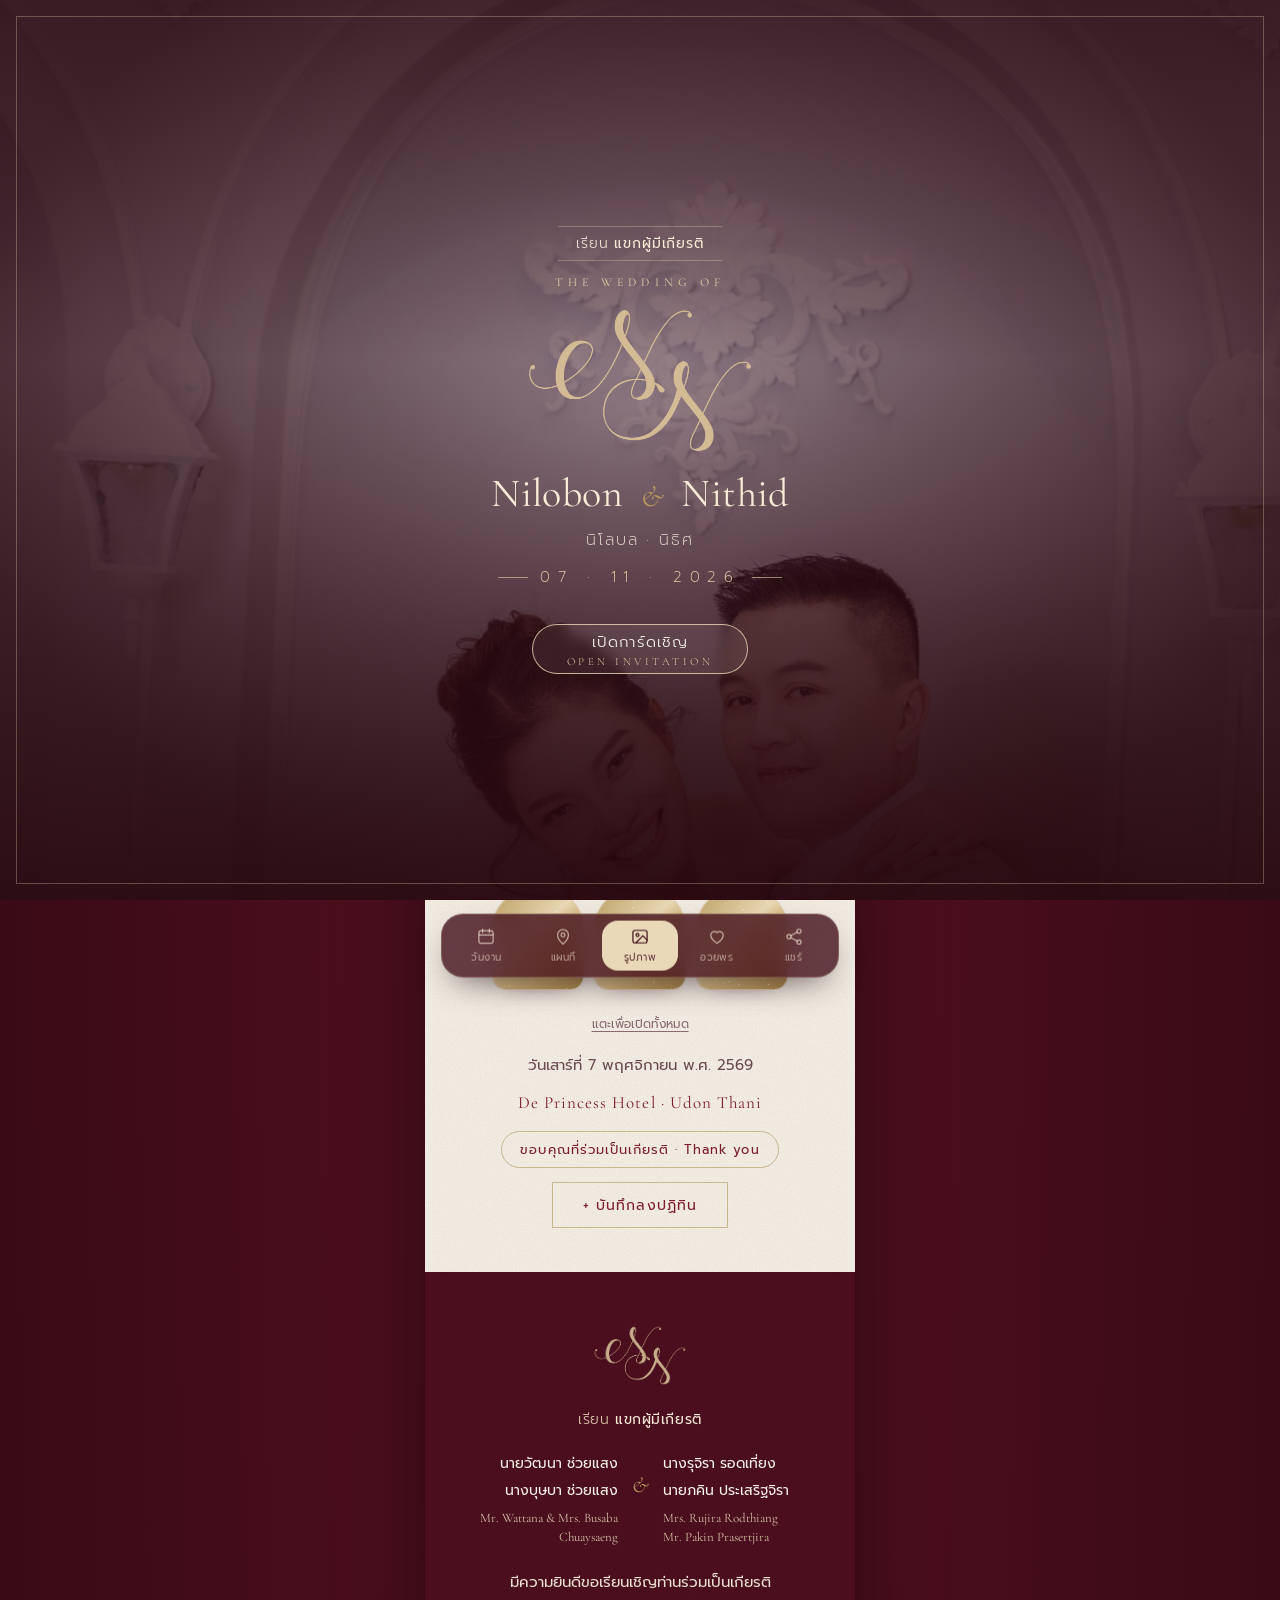
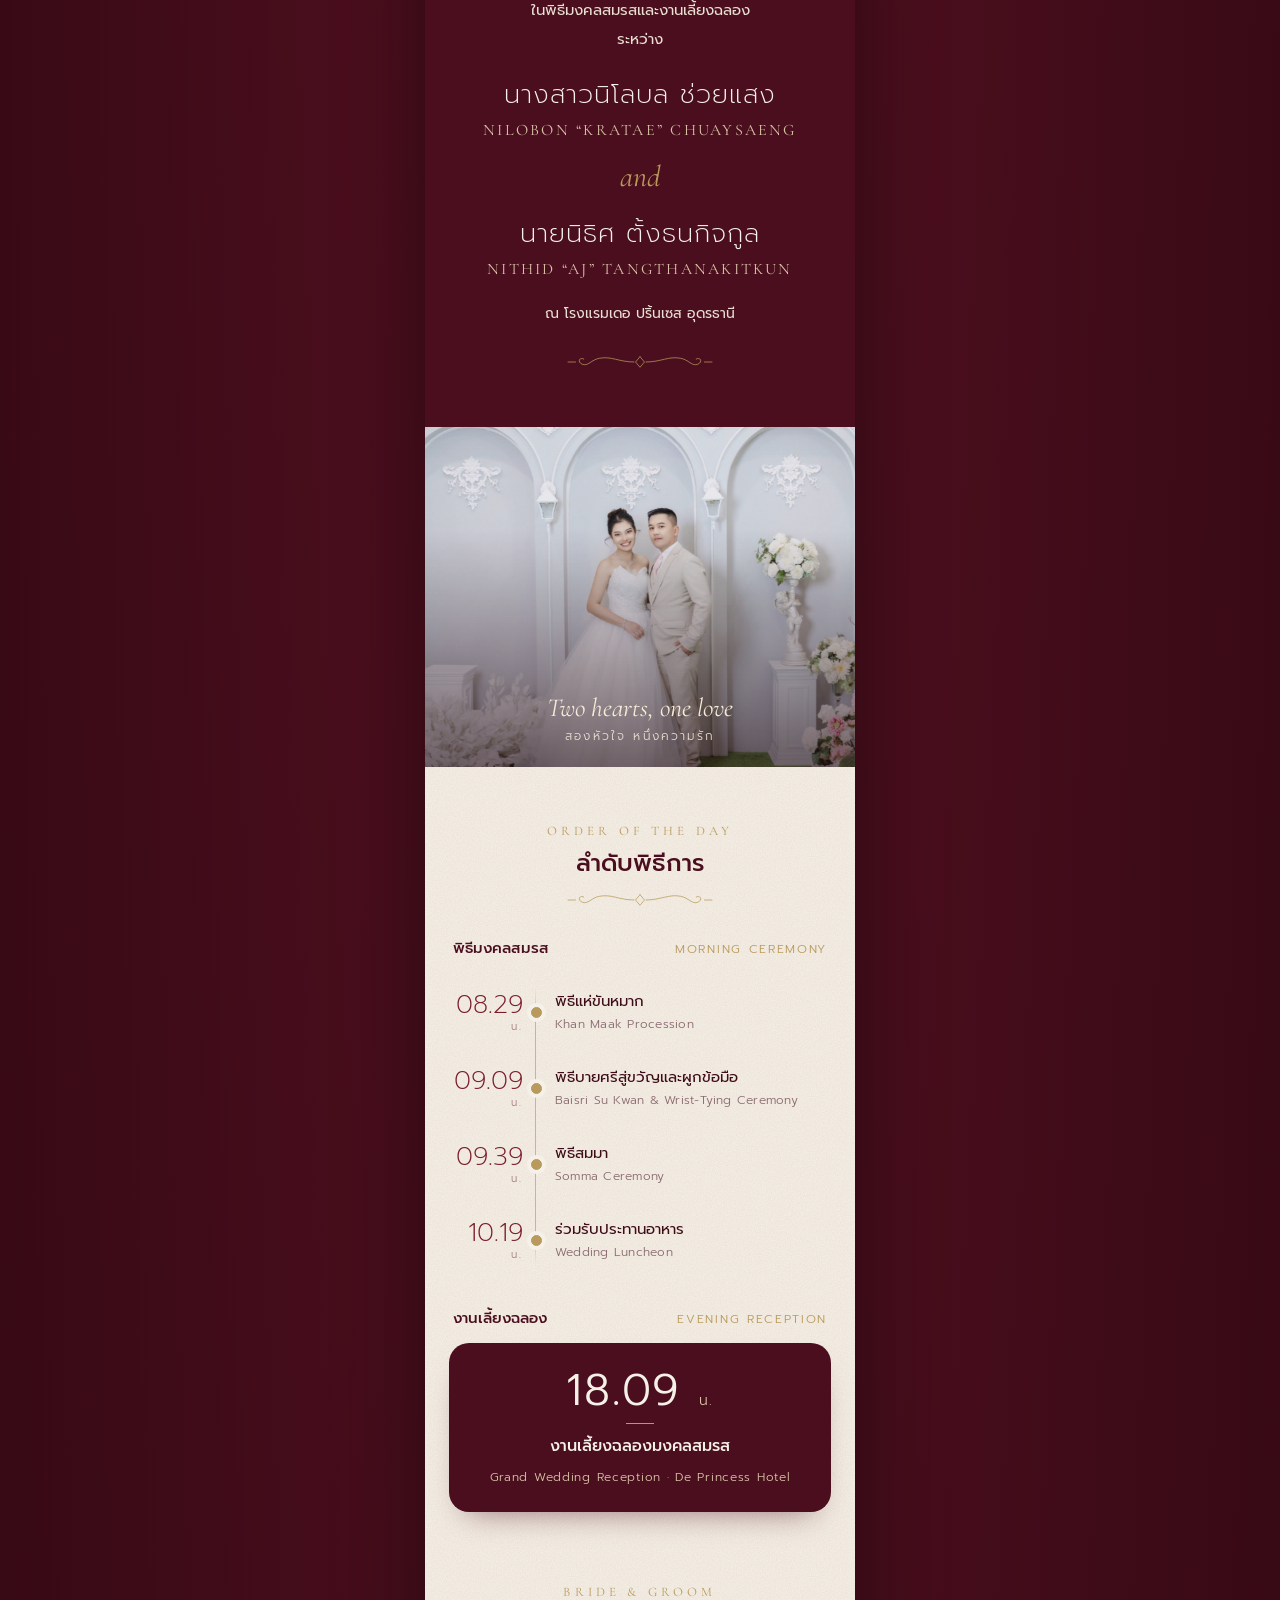
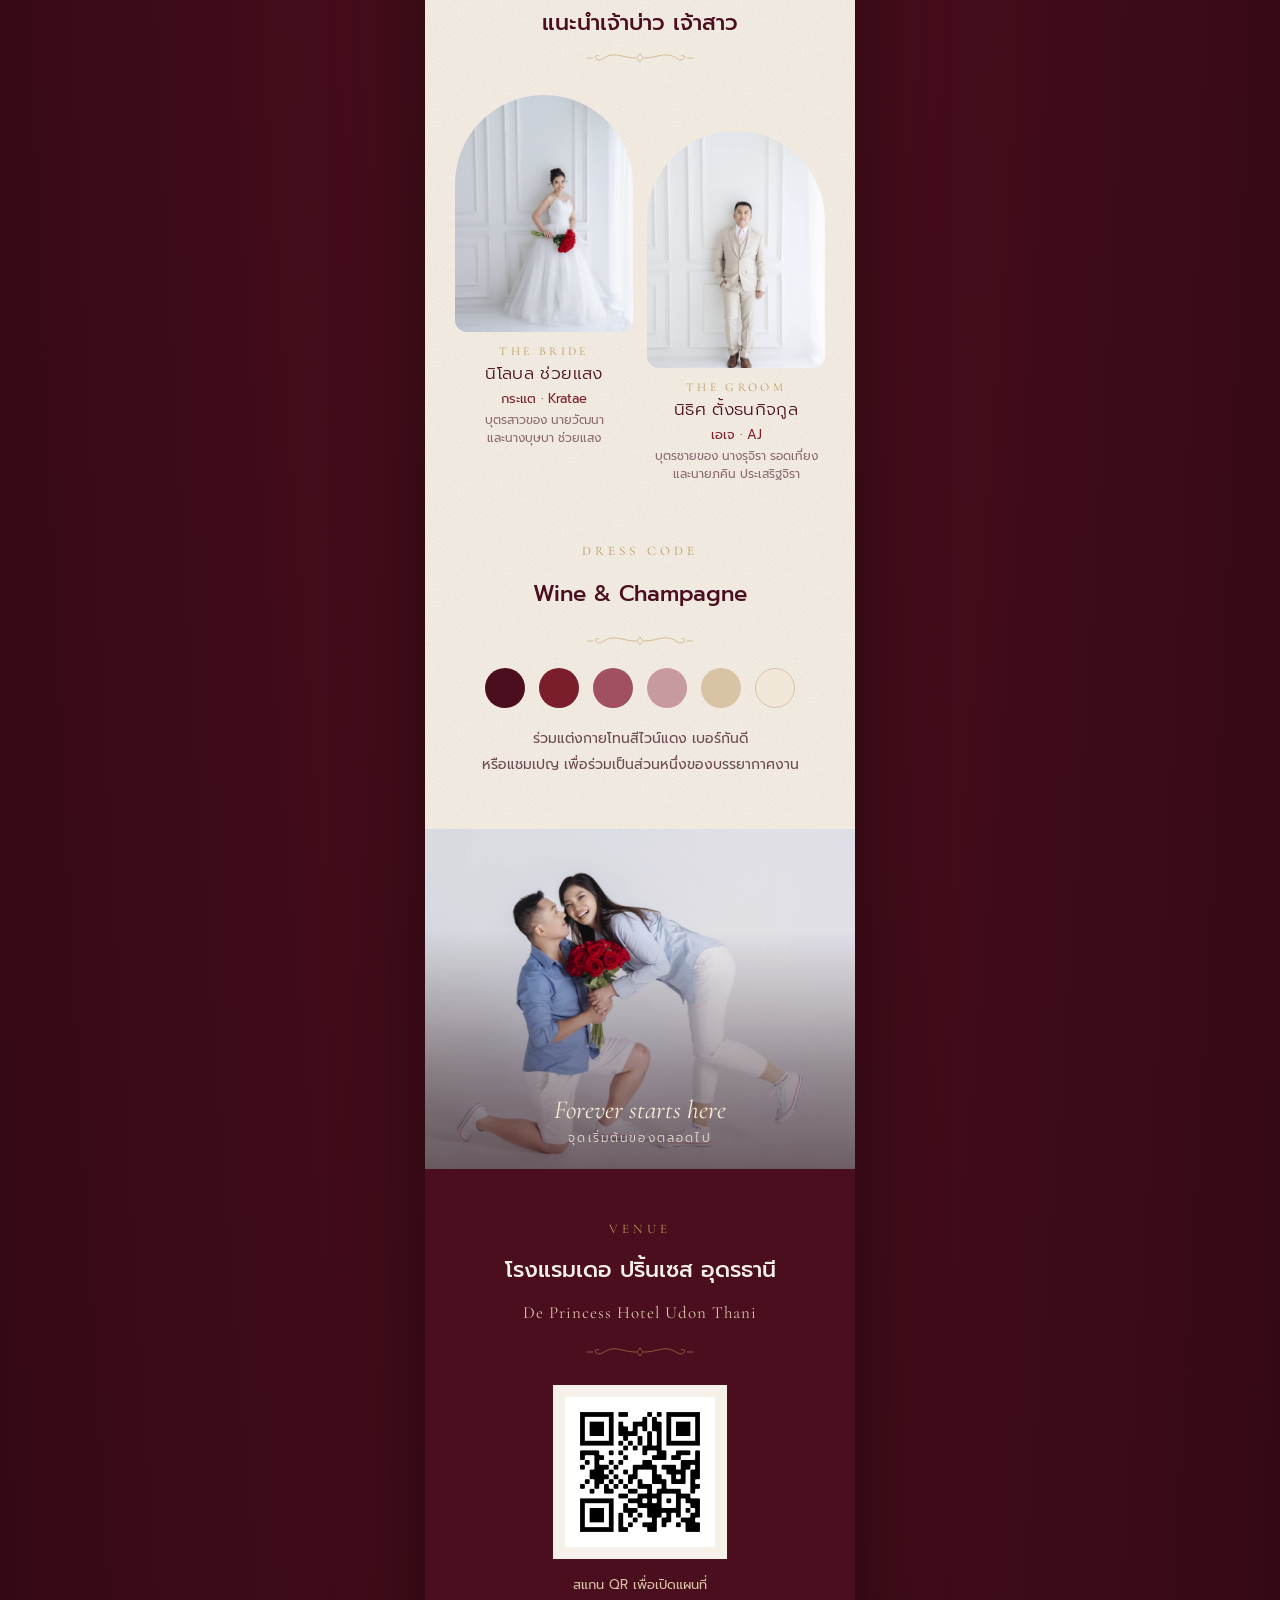
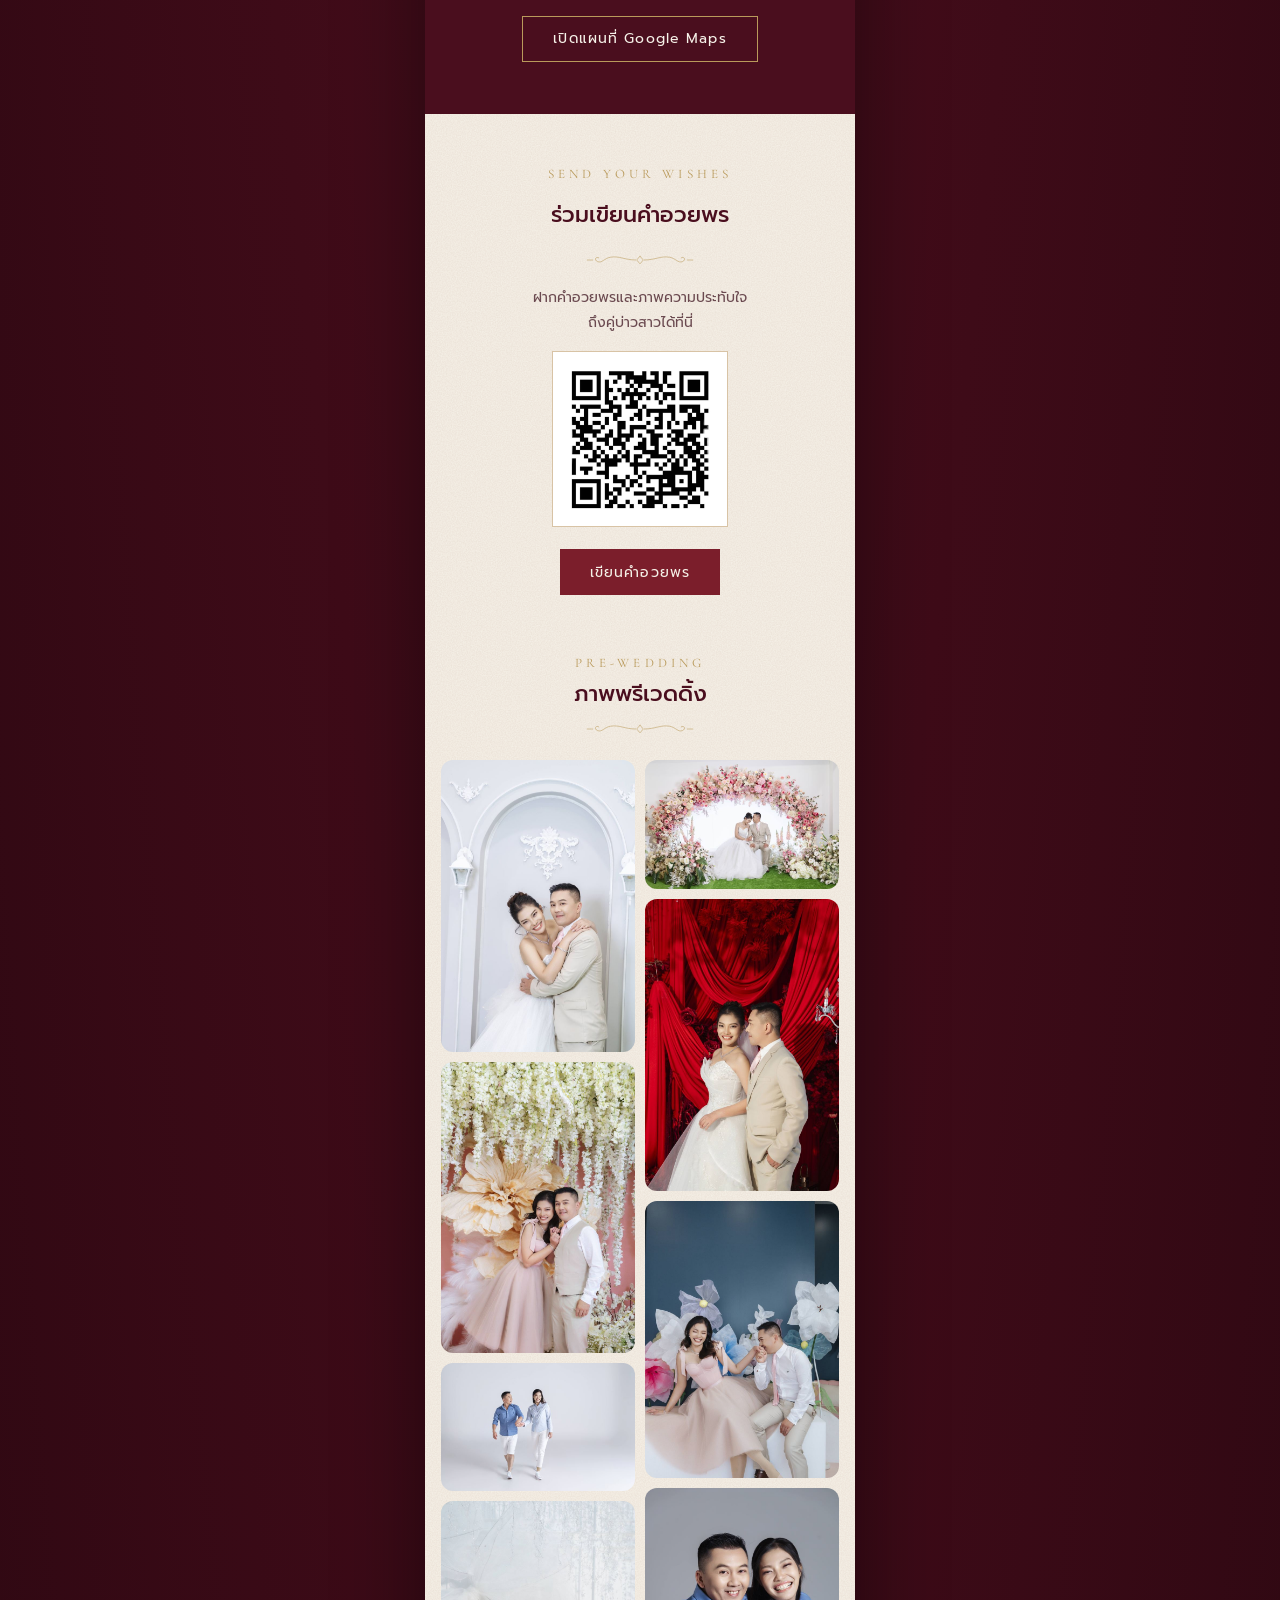
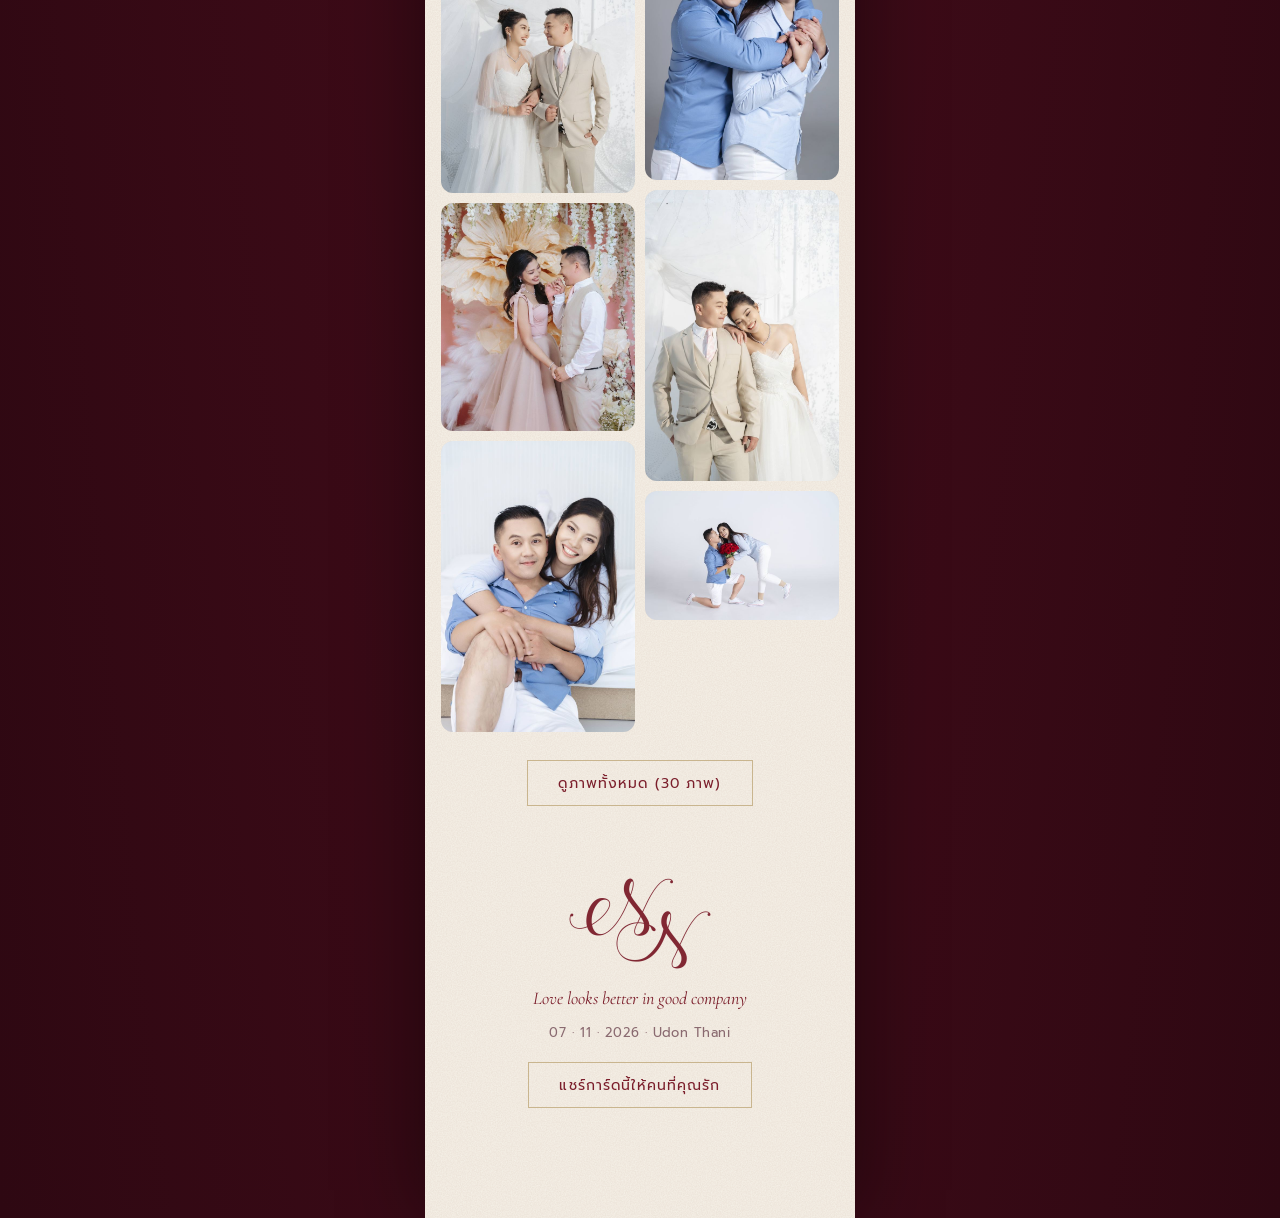
<file: index.html>
<!DOCTYPE html>
<html lang="th">
<head>
<meta charset="utf-8">
<meta name="viewport" content="width=device-width, initial-scale=1">
<title>Nilobon &amp; Nithid · 07.11.2026</title>
<meta name="description" content="ขอเรียนเชิญร่วมเป็นเกียรติในพิธีมงคลสมรส นิโลบล &amp; นิธิศ · วันเสาร์ที่ 7 พฤศจิกายน 2569 · โรงแรมเดอ ปริ้นเซส อุดรธานี">
<meta name="theme-color" content="#4A0E1E">
<meta property="og:type" content="website">
<meta property="og:title" content="Nilobon &amp; Nithid · 07.11.2026">
<meta property="og:description" content="ขอเรียนเชิญร่วมเป็นเกียรติในพิธีมงคลสมรส · วันเสาร์ที่ 7 พฤศจิกายน 2569 · โรงแรมเดอ ปริ้นเซส อุดรธานี">
<meta property="og:url" content="https://phumchai1515-prog.github.io/nilobon-nithid-wedding/">
<meta property="og:image" content="https://phumchai1515-prog.github.io/nilobon-nithid-wedding/assets/images/og.jpg">
<meta property="og:image:width" content="1200">
<meta property="og:image:height" content="630">
<meta name="twitter:card" content="summary_large_image">
<link rel="icon" href="assets/brand/favicon.png">
<link rel="apple-touch-icon" href="assets/brand/favicon.png">
<script>document.documentElement.classList.add('js')</script>
<link rel="preconnect" href="https://fonts.googleapis.com">
<link rel="preconnect" href="https://fonts.gstatic.com" crossorigin>
<link href="https://fonts.googleapis.com/css2?family=Cormorant+Garamond:ital,wght@0,400;0,500;0,600;1,400&family=Prompt:wght@200;300;400;500;600&display=swap" rel="stylesheet">
<link rel="stylesheet" href="css/base.css?v=202609242152">
<link rel="stylesheet" href="css/intro.css?v=202609242152">
<link rel="stylesheet" href="css/hero.css?v=202609242152">
<link rel="stylesheet" href="css/sections.css?v=202609242152">
<link rel="stylesheet" href="css/gallery.css?v=202609242152">
<link rel="stylesheet" href="css/effects.css?v=202609242152">
</head>
<body>
<svg width="0" height="0" style="position:absolute" aria-hidden="true">
  <symbol id="ornament" viewBox="0 0 200 24">
    <path pathLength="1" d="M92 12 C72 12 62 4 46 7 C35 9 31 18 23 15 C16 12 19 5 25 8"/>
    <path pathLength="1" d="M108 12 C128 12 138 4 154 7 C165 9 169 18 177 15 C184 12 181 5 175 8"/>
    <path pathLength="1" d="M100 5 L106 12 L100 19 L94 12 Z"/>
    <path pathLength="1" d="M4 12 L14 12 M186 12 L196 12"/>
  </symbol>
</svg>
<!-- Opening screen -->
<div class="intro" id="intro">
  <div class="intro__slides" aria-hidden="true">
    <img src="assets/photos/58.jpg" alt="" fetchpriority="high">
    <img src="assets/photos/472.jpg" alt="">
    <img src="assets/photos/104.jpg" alt="">
    <img src="assets/photos/73.jpg" alt="">
  </div>
  <div class="intro__shade"></div>
  <div class="intro__frame"></div>
  <div class="intro__content">
    <div class="intro__guest">เรียน <b data-guest>แขกผู้มีเกียรติ</b></div>
    <div class="intro__eyebrow">The Wedding of</div>
    <img class="intro__mono" src="assets/brand/monogram-gold.png" alt="Nilobon &amp; Nithid monogram">
    <div class="intro__names">Nilobon <em>&amp;</em> Nithid</div>
    <div class="intro__th">นิโลบล · นิธิศ</div>
    <div class="intro__date">07 · 11 · 2026</div>
    <button class="intro__open" id="intro-open" type="button">เปิดการ์ดเชิญ<small>Open Invitation</small></button>
  </div>
</div>
<div class="petals" id="petals" aria-hidden="true"></div>

<div class="stage">
<main class="card">

  <!-- Cover -->
  <header class="cover">
    <img class="cover__photo" src="assets/images/cover.jpg" alt="นิโลบล และ นิธิศ" fetchpriority="high">
    <div class="cover__fade"></div>
    <div class="cover__label">The Wedding of</div>
    <div class="cover__names">
      <span class="shimmer cover__logo"><img src="assets/brand/logo-names-light.png" alt="Nilobon &amp; Nithid"></span>
      <div class="cover__sub">07 · 11 · 2026</div>
    </div>
  </header>

  <!-- Date -->
  <section class="date sheet" id="date">
    <div class="date__day">Saturday</div>
    <div class="scratch-wrap">
      <div class="scratch-hint">ใช้นิ้ว<b>ขูด</b>เพื่อดูวันงาน · Scratch to reveal</div>
      <div class="scratch-row" id="scratch-row">
        <div class="scratch"><span class="scratch__value">07</span><span class="scratch__label">Day</span><canvas aria-hidden="true"></canvas></div>
        <div class="scratch"><span class="scratch__value scratch__value--sm">NOV</span><span class="scratch__label">Month</span><canvas aria-hidden="true"></canvas></div>
        <div class="scratch"><span class="scratch__value scratch__value--sm">2026</span><span class="scratch__label">Year</span><canvas aria-hidden="true"></canvas></div>
      </div>
      <button class="scratch-skip" id="scratch-skip" type="button">แตะเพื่อเปิดทั้งหมด</button>
    </div>
    <div class="date__th">วันเสาร์ที่ 7 พฤศจิกายน พ.ศ. 2569</div>
    <div class="date__venue">De Princess Hotel · Udon Thani</div>
    <div class="countdown" id="countdown" hidden>
      <div class="countdown__unit"><div class="flip" data-unit="days"></div><span class="countdown__label">วัน<i>Days</i></span></div>
      <div class="countdown__unit"><div class="flip" data-unit="hours"></div><span class="countdown__label">ชั่วโมง<i>Hours</i></span></div>
      <div class="countdown__unit"><div class="flip" data-unit="minutes"></div><span class="countdown__label">นาที<i>Mins</i></span></div>
      <div class="countdown__unit"><div class="flip" data-unit="seconds"></div><span class="countdown__label">วินาที<i>Secs</i></span></div>
    </div>
    <div class="pill" id="countdown-message" hidden></div>
    <a class="btn btn--ghost" href="wedding.ics" download="Nilobon-Nithid-Wedding.ics">+ บันทึกลงปฏิทิน</a>
  </section>

  <!-- Invitation -->
  <section class="invite dark reveal">
    <span class="shimmer"><img class="invite__mono" src="assets/brand/monogram-gold.png" alt="" loading="lazy"></span>
    <div class="invite__guest">เรียน <b data-guest>แขกผู้มีเกียรติ</b></div>
    <div class="parents">
      <div class="parents__col parents__col--left">
        <span>นายวัฒนา ช่วยแสง</span>
        <span>นางบุษบา ช่วยแสง</span>
        <span class="parents__en">Mr. Wattana &amp; Mrs. Busaba<br>Chuaysaeng</span>
      </div>
      <div class="amp">&amp;</div>
      <div class="parents__col parents__col--right">
        <span>นางรุจิรา รอดเที่ยง</span>
        <span>นายภคิน ประเสริฐจิรา</span>
        <span class="parents__en">Mrs. Rujira Rodthiang<br>Mr. Pakin Prasertjira</span>
      </div>
    </div>
    <div class="invite__text">มีความยินดีขอเรียนเชิญท่านร่วมเป็นเกียรติ<br>ในพิธีมงคลสมรสและงานเลี้ยงฉลอง<br>ระหว่าง</div>
    <div class="couple-name">
      <div class="couple-name__th">นางสาวนิโลบล ช่วยแสง</div>
      <div class="couple-name__en">NILOBON “KRATAE” CHUAYSAENG</div>
    </div>
    <div class="and">and</div>
    <div class="couple-name">
      <div class="couple-name__th">นายนิธิศ ตั้งธนกิจกูล</div>
      <div class="couple-name__en">NITHID “AJ” TANGTHANAKITKUN</div>
    </div>
    <div class="invite__venue">ณ โรงแรมเดอ ปริ้นเซส อุดรธานี</div>
    <svg class="ornament reveal" aria-hidden="true"><use href="#ornament"/></svg>
  </section>

  <figure class="photo-break">
    <img src="assets/photos/54.jpg" alt="" loading="lazy" style="object-position:50% 40%">
    <figcaption><b>Two hearts, one love</b><span>สองหัวใจ หนึ่งความรัก</span></figcaption>
  </figure>

  <!-- Schedule -->
  <section class="schedule">
    <div class="section-head">
      <div class="eyebrow">Order of the Day</div>
      <div class="title">ลำดับพิธีการ</div>
      <svg class="ornament reveal" aria-hidden="true"><use href="#ornament"/></svg>
    </div>

    <div class="group">
      <div class="group__head">
        <div class="group__th">พิธีมงคลสมรส</div>
        <div class="group__en">Morning Ceremony</div>
      </div>
      <div class="timeline">
        <div class="tl-item reveal"><div class="tl-time">08.29<small>น.</small></div><div class="tl-body"><div class="tl-th">พิธีแห่ขันหมาก</div><div class="tl-en">Khan Maak Procession</div></div></div>
        <div class="tl-item reveal"><div class="tl-time">09.09<small>น.</small></div><div class="tl-body"><div class="tl-th">พิธีบายศรีสู่ขวัญและผูกข้อมือ</div><div class="tl-en">Baisri Su Kwan &amp; Wrist-Tying Ceremony</div></div></div>
        <div class="tl-item reveal"><div class="tl-time">09.39<small>น.</small></div><div class="tl-body"><div class="tl-th">พิธีสมมา</div><div class="tl-en">Somma Ceremony</div></div></div>
        <div class="tl-item reveal"><div class="tl-time">10.19<small>น.</small></div><div class="tl-body"><div class="tl-th">ร่วมรับประทานอาหาร</div><div class="tl-en">Wedding Luncheon</div></div></div>
      </div>
    </div>

    <div class="group">
      <div class="group__head">
        <div class="group__th">งานเลี้ยงฉลอง</div>
        <div class="group__en">Evening Reception</div>
      </div>
      <div class="reception dark reveal">
        <div class="reception__time">18.09 <span>น.</span></div>
        <div class="rule" style="width:28px"></div>
        <div class="reception__th">งานเลี้ยงฉลองมงคลสมรส</div>
        <div class="reception__en">Grand Wedding Reception · De Princess Hotel</div>
      </div>
    </div>
  </section>

  <!-- Bride & Groom -->
  <section class="couple reveal">
    <div class="section-head">
      <div class="eyebrow">Bride &amp; Groom</div>
      <div class="title">แนะนำเจ้าบ่าว เจ้าสาว</div>
      <svg class="ornament reveal ornament--sm" aria-hidden="true"><use href="#ornament"/></svg>
    </div>
    <div class="couple__grid">
      <div class="person">
        <img src="assets/photos/486-s.jpg" alt="เจ้าสาว นิโลบล" loading="lazy" style="object-position:50% 40%">
        <div class="person__info">
          <div class="person__role">The Bride</div>
          <div class="person__name">นิโลบล ช่วยแสง</div>
          <div class="person__nick">กระแต · Kratae</div>
          <div class="person__parents">บุตรสาวของ นายวัฒนา<br>และนางบุษบา ช่วยแสง</div>
        </div>
      </div>
      <div class="person person--offset">
        <img src="assets/photos/3-s.jpg" alt="เจ้าบ่าว นิธิศ" loading="lazy" style="object-position:50% 45%">
        <div class="person__info">
          <div class="person__role">The Groom</div>
          <div class="person__name">นิธิศ ตั้งธนกิจกูล</div>
          <div class="person__nick">เอเจ · AJ</div>
          <div class="person__parents">บุตรชายของ นางรุจิรา รอดเที่ยง<br>และนายภคิน ประเสริฐจิรา</div>
        </div>
      </div>
    </div>
  </section>

  <!-- Dress code -->
  <section class="dress reveal">
    <div class="eyebrow">Dress Code</div>
    <div class="title">Wine &amp; Champagne</div>
    <svg class="ornament reveal ornament--sm" aria-hidden="true"><use href="#ornament"/></svg>
    <div class="swatches" aria-hidden="true">
      <span style="background:#4A0E1E"></span>
      <span style="background:#7B1E2B"></span>
      <span style="background:#A0505E"></span>
      <span style="background:#C79AA0"></span>
      <span style="background:#D8C3A5"></span>
      <span style="background:#F0E7D8;border:1px solid #D8C3A5"></span>
    </div>
    <p>ร่วมแต่งกายโทนสีไวน์แดง เบอร์กันดี<br>หรือแชมเปญ เพื่อร่วมเป็นส่วนหนึ่งของบรรยากาศงาน</p>
  </section>

  <figure class="photo-break">
    <img src="assets/photos/258.jpg" alt="" loading="lazy" style="object-position:50% 45%">
    <figcaption><b>Forever starts here</b><span>จุดเริ่มต้นของตลอดไป</span></figcaption>
  </figure>

  <!-- Venue -->
  <section class="venue dark reveal" id="venue">
    <div class="eyebrow">Venue</div>
    <div class="title">โรงแรมเดอ ปริ้นเซส อุดรธานี</div>
    <div class="venue__en">De Princess Hotel Udon Thani</div>
    <svg class="ornament reveal ornament--sm" aria-hidden="true"><use href="#ornament"/></svg>
    <div class="qr" style="margin-top:8px"><img src="assets/images/qr-map.jpg" alt="QR แผนที่ไปงาน" loading="lazy"></div>
    <div class="hint">สแกน QR เพื่อเปิดแผนที่</div>
    <a class="btn btn--outline" href="https://www.google.com/maps/search/?api=1&amp;query=De+Princess+Hotel+Udon+Thani" target="_blank" rel="noopener">เปิดแผนที่ Google Maps</a>
  </section>

  <!-- Wishes -->
  <section class="wishes reveal" id="wishes">
    <div class="eyebrow">Send Your Wishes</div>
    <div class="title">ร่วมเขียนคำอวยพร</div>
    <svg class="ornament reveal ornament--sm" aria-hidden="true"><use href="#ornament"/></svg>
    <p>ฝากคำอวยพรและภาพความประทับใจ<br>ถึงคู่บ่าวสาวได้ที่นี่</p>
    <div class="qr qr--light"><img src="assets/images/qr-wish.jpg" alt="QR เขียนคำอวยพร" loading="lazy"></div>
    <a class="btn btn--solid" href="https://wish-v2.photowish.com/?eventId=3A789A9A" target="_blank" rel="noopener">เขียนคำอวยพร</a>
  </section>

  <!-- Pre-wedding gallery -->
  <section class="gallery" id="gallery">
    <div class="section-head" style="padding:0 30px">
      <div class="eyebrow">Pre-Wedding</div>
      <div class="title">ภาพพรีเวดดิ้ง</div>
      <svg class="ornament reveal ornament--sm" aria-hidden="true"><use href="#ornament"/></svg>
    </div>
    <div class="album" id="album">
      <button class="album__item" type="button" data-full="assets/photos/58.jpg"><img src="assets/photos/58-s.jpg" alt="ภาพพรีเวดดิ้ง 1" loading="lazy"></button>
      <button class="album__item" type="button" data-full="assets/photos/463.jpg"><img src="assets/photos/463-s.jpg" alt="ภาพพรีเวดดิ้ง 2" loading="lazy"></button>
      <button class="album__item" type="button" data-full="assets/photos/209.jpg"><img src="assets/photos/209-s.jpg" alt="ภาพพรีเวดดิ้ง 3" loading="lazy"></button>
      <button class="album__item" type="button" data-full="assets/photos/104.jpg"><img src="assets/photos/104-s.jpg" alt="ภาพพรีเวดดิ้ง 4" loading="lazy"></button>
      <button class="album__item" type="button" data-full="assets/photos/472.jpg"><img src="assets/photos/472-s.jpg" alt="ภาพพรีเวดดิ้ง 5" loading="lazy"></button>
      <button class="album__item" type="button" data-full="assets/photos/272.jpg"><img src="assets/photos/272-s.jpg" alt="ภาพพรีเวดดิ้ง 6" loading="lazy"></button>
      <button class="album__item" type="button" data-full="assets/photos/52.jpg"><img src="assets/photos/52-s.jpg" alt="ภาพพรีเวดดิ้ง 7" loading="lazy"></button>
      <button class="album__item" type="button" data-full="assets/photos/73.jpg"><img src="assets/photos/73-s.jpg" alt="ภาพพรีเวดดิ้ง 8" loading="lazy"></button>
      <button class="album__item" type="button" data-full="assets/photos/439.jpg"><img src="assets/photos/439-s.jpg" alt="ภาพพรีเวดดิ้ง 9" loading="lazy"></button>
      <button class="album__item" type="button" data-full="assets/photos/167.jpg"><img src="assets/photos/167-s.jpg" alt="ภาพพรีเวดดิ้ง 10" loading="lazy"></button>
      <button class="album__item" type="button" data-full="assets/photos/121.jpg"><img src="assets/photos/121-s.jpg" alt="ภาพพรีเวดดิ้ง 11" loading="lazy"></button>
      <button class="album__item" type="button" data-full="assets/photos/258.jpg"><img src="assets/photos/258-s.jpg" alt="ภาพพรีเวดดิ้ง 12" loading="lazy"></button>
      <button class="album__item is-extra" type="button" data-full="assets/photos/108.jpg"><img src="assets/photos/108-s.jpg" alt="ภาพพรีเวดดิ้ง 13" loading="lazy"></button>
      <button class="album__item is-extra" type="button" data-full="assets/photos/123.jpg"><img src="assets/photos/123-s.jpg" alt="ภาพพรีเวดดิ้ง 14" loading="lazy"></button>
      <button class="album__item is-extra" type="button" data-full="assets/photos/30.jpg"><img src="assets/photos/30-s.jpg" alt="ภาพพรีเวดดิ้ง 15" loading="lazy"></button>
      <button class="album__item is-extra" type="button" data-full="assets/photos/54.jpg"><img src="assets/photos/54-s.jpg" alt="ภาพพรีเวดดิ้ง 16" loading="lazy"></button>
      <button class="album__item is-extra" type="button" data-full="assets/photos/74.jpg"><img src="assets/photos/74-s.jpg" alt="ภาพพรีเวดดิ้ง 17" loading="lazy"></button>
      <button class="album__item is-extra" type="button" data-full="assets/photos/488.jpg"><img src="assets/photos/488-s.jpg" alt="ภาพพรีเวดดิ้ง 18" loading="lazy"></button>
      <button class="album__item is-extra" type="button" data-full="assets/photos/486.jpg"><img src="assets/photos/486-s.jpg" alt="ภาพพรีเวดดิ้ง 19" loading="lazy"></button>
      <button class="album__item is-extra" type="button" data-full="assets/photos/3.jpg"><img src="assets/photos/3-s.jpg" alt="ภาพพรีเวดดิ้ง 20" loading="lazy"></button>
      <button class="album__item is-extra" type="button" data-full="assets/photos/444.jpg"><img src="assets/photos/444-s.jpg" alt="ภาพพรีเวดดิ้ง 21" loading="lazy"></button>
      <button class="album__item is-extra" type="button" data-full="assets/photos/450.jpg"><img src="assets/photos/450-s.jpg" alt="ภาพพรีเวดดิ้ง 22" loading="lazy"></button>
      <button class="album__item is-extra" type="button" data-full="assets/photos/453.jpg"><img src="assets/photos/453-s.jpg" alt="ภาพพรีเวดดิ้ง 23" loading="lazy"></button>
      <button class="album__item is-extra" type="button" data-full="assets/photos/394.jpg"><img src="assets/photos/394-s.jpg" alt="ภาพพรีเวดดิ้ง 24" loading="lazy"></button>
      <button class="album__item is-extra" type="button" data-full="assets/photos/405.jpg"><img src="assets/photos/405-s.jpg" alt="ภาพพรีเวดดิ้ง 25" loading="lazy"></button>
      <button class="album__item is-extra" type="button" data-full="assets/photos/416.jpg"><img src="assets/photos/416-s.jpg" alt="ภาพพรีเวดดิ้ง 26" loading="lazy"></button>
      <button class="album__item is-extra" type="button" data-full="assets/photos/172.jpg"><img src="assets/photos/172-s.jpg" alt="ภาพพรีเวดดิ้ง 27" loading="lazy"></button>
      <button class="album__item is-extra" type="button" data-full="assets/photos/190.jpg"><img src="assets/photos/190-s.jpg" alt="ภาพพรีเวดดิ้ง 28" loading="lazy"></button>
      <button class="album__item is-extra" type="button" data-full="assets/photos/280.jpg"><img src="assets/photos/280-s.jpg" alt="ภาพพรีเวดดิ้ง 29" loading="lazy"></button>
      <button class="album__item is-extra" type="button" data-full="assets/photos/324.jpg"><img src="assets/photos/324-s.jpg" alt="ภาพพรีเวดดิ้ง 30" loading="lazy"></button>
    </div>
    <button class="btn btn--ghost gallery__more" id="gallery-more" type="button">ดูภาพทั้งหมด (30 ภาพ)</button>
  </section>

  <!-- Footer -->
  <footer class="footer">
    <span class="shimmer"><img src="assets/brand/monogram-wine.png" alt="Nilobon &amp; Nithid monogram" loading="lazy"></span>
    <div class="footer__quote">Love looks better in good company</div>
    <div class="footer__meta">07 · 11 · 2026 · Udon Thani</div>
    <button class="btn btn--ghost" type="button" data-share>แชร์การ์ดนี้ให้คนที่คุณรัก</button>
  </footer>

</main>
</div>

<div class="progress" id="progress" aria-hidden="true"></div>
<nav class="dock" id="dock" aria-label="เมนูลัด">
  <button class="dock__btn" type="button" data-target="date"><svg viewBox="0 0 24 24"><rect x="3.5" y="5" width="17" height="15" rx="2.5"/><path d="M3.5 10h17M8 3v4M16 3v4"/></svg>วันงาน</button>
  <button class="dock__btn" type="button" data-target="venue"><svg viewBox="0 0 24 24"><path d="M12 21s-6.5-5.6-6.5-11a6.5 6.5 0 0 1 13 0C18.5 15.4 12 21 12 21z"/><circle cx="12" cy="10" r="2.3"/></svg>แผนที่</button>
  <button class="dock__btn" type="button" data-target="gallery"><svg viewBox="0 0 24 24"><rect x="3.5" y="4.5" width="17" height="15" rx="2.5"/><circle cx="9" cy="10" r="1.8"/><path d="M20.5 16l-5-5-8.5 8.5"/></svg>รูปภาพ</button>
  <button class="dock__btn" type="button" data-target="wishes"><svg viewBox="0 0 24 24"><path d="M12 20s-7.5-4.6-7.5-10A4.3 4.3 0 0 1 12 7.4 4.3 4.3 0 0 1 19.5 10c0 5.4-7.5 10-7.5 10z"/></svg>อวยพร</button>
  <button class="dock__btn" type="button" data-share><svg viewBox="0 0 24 24"><circle cx="18" cy="5.5" r="2.5"/><circle cx="6" cy="12" r="2.5"/><circle cx="18" cy="18.5" r="2.5"/><path d="M8.2 10.8l7.6-4.1M8.2 13.2l7.6 4.1"/></svg>แชร์</button>
</nav>
<div class="toast" id="toast" role="status" aria-live="polite"></div>

<div class="lightbox" id="lightbox" role="dialog" aria-modal="true" aria-label="ภาพขยาย">
  <button class="lightbox__close" type="button" aria-label="ปิด">×</button>
  <button class="lightbox__nav lightbox__nav--prev" type="button" data-nav="-1" aria-label="ภาพก่อนหน้า">‹</button>
  <img alt="">
  <button class="lightbox__nav lightbox__nav--next" type="button" data-nav="1" aria-label="ภาพถัดไป">›</button>
  <div class="lightbox__count"></div>
</div>

<script src="js/guest.js?v=202609242152"></script>
<script src="js/countdown.js?v=202609242152"></script>
<script src="js/scroll.js?v=202609242152"></script>
<script src="js/intro.js?v=202609242152"></script>
<script src="js/gallery.js?v=202609242152"></script>
<script src="js/scratch.js?v=202609242152"></script>
<script src="js/effects.js?v=202609242152"></script>
<script src="js/dock.js?v=202609242152"></script>
</body>
</html>
</file>
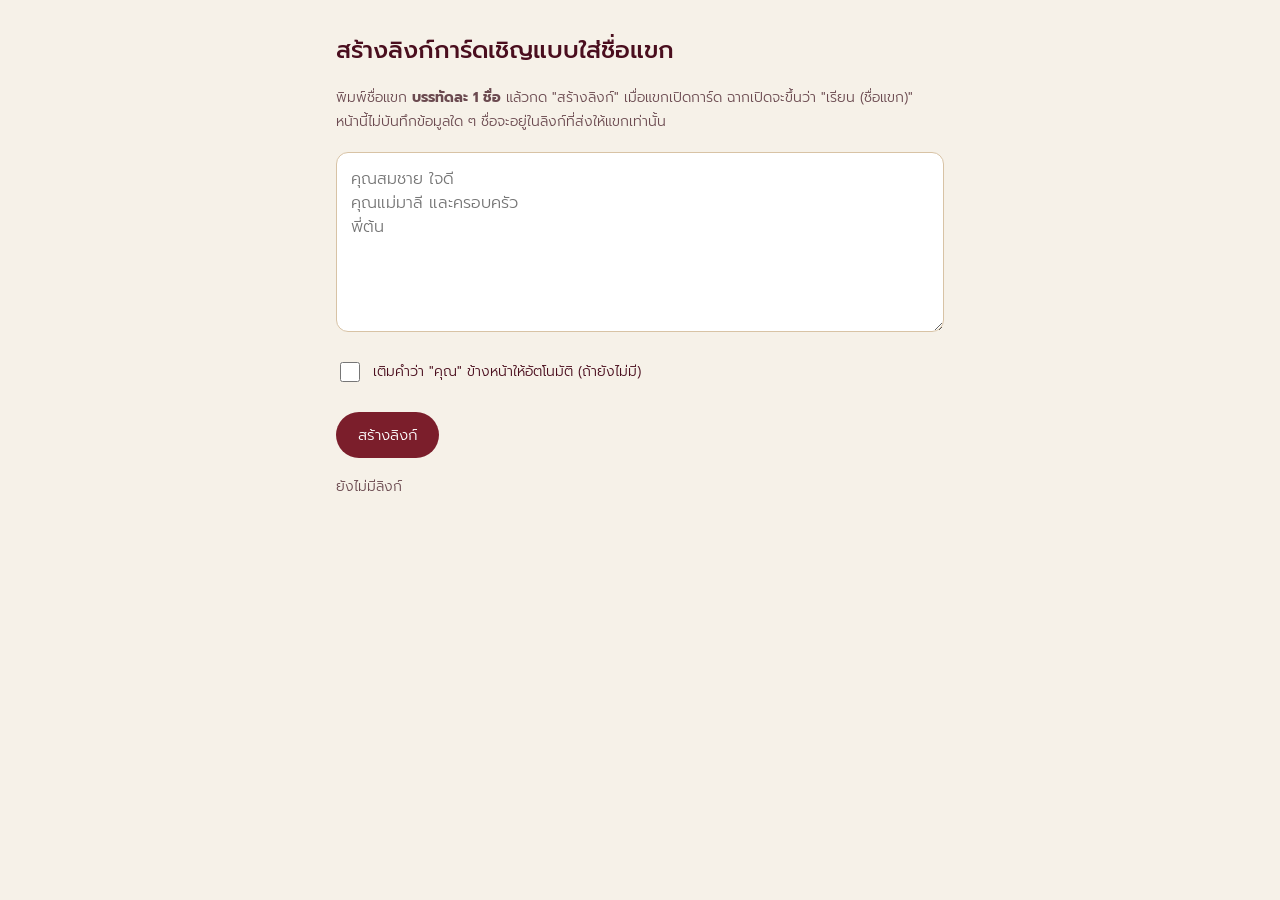
<file: invite-links.html>
<!DOCTYPE html>
<html lang="th">
<head>
<meta charset="utf-8">
<meta name="viewport" content="width=device-width, initial-scale=1">
<meta name="robots" content="noindex, nofollow">
<title>สร้างลิงก์การ์ดเชิญ</title>
<link rel="icon" href="assets/brand/favicon.png">
<link href="https://fonts.googleapis.com/css2?family=Prompt:wght@300;400;500&display=swap" rel="stylesheet">
<style>
  :root { --wine: #4A0E1E; --burgundy: #7B1E2B; --gold: #B99A5B; --cream: #F6F1E8; --sand: #D8C3A5; --muted: #6B4A50; }
  * { box-sizing: border-box; }
  body { margin: 0; background: var(--cream); color: var(--wine); font-family: 'Prompt', sans-serif; font-weight: 300; }
  main { max-width: 640px; margin: 0 auto; padding: 32px 16px 64px; display: flex; flex-direction: column; gap: 18px; }
  h1 { margin: 0; font-weight: 500; font-size: 24px; }
  p { margin: 0; color: var(--muted); line-height: 1.7; font-size: 14px; }
  textarea { width: 100%; min-height: 180px; padding: 14px; border: 1px solid var(--sand); border-radius: 12px; font: inherit; font-size: 16px; color: var(--wine); background: #fff; resize: vertical; }
  label { display: flex; align-items: center; gap: 10px; font-size: 14px; min-height: 44px; }
  input[type=checkbox] { width: 20px; height: 20px; accent-color: var(--burgundy); }
  .btn { min-height: 46px; padding: 0 22px; border-radius: 999px; border: 0; background: var(--burgundy); color: #fff; font: inherit; font-size: 15px; cursor: pointer; }
  .btn--ghost { background: none; border: 1px solid var(--gold); color: var(--burgundy); min-height: 40px; padding: 0 14px; font-size: 13px; }
  .row { display: flex; gap: 10px; flex-wrap: wrap; }
  ul { list-style: none; margin: 0; padding: 0; display: flex; flex-direction: column; gap: 10px; }
  li { background: #fff; border: 1px solid #EADFD2; border-radius: 14px; padding: 12px 14px; display: flex; flex-direction: column; gap: 8px; }
  li b { font-weight: 500; }
  li code { font-size: 12px; color: var(--muted); word-break: break-all; }
  .empty { color: var(--muted); font-size: 14px; }
</style>
</head>
<body>
<main>
  <h1>สร้างลิงก์การ์ดเชิญแบบใส่ชื่อแขก</h1>
  <p>พิมพ์ชื่อแขก <b>บรรทัดละ 1 ชื่อ</b> แล้วกด "สร้างลิงก์" เมื่อแขกเปิดการ์ด ฉากเปิดจะขึ้นว่า "เรียน (ชื่อแขก)"<br>หน้านี้ไม่บันทึกข้อมูลใด ๆ ชื่อจะอยู่ในลิงก์ที่ส่งให้แขกเท่านั้น</p>
  <textarea id="names" placeholder="คุณสมชาย ใจดี&#10;คุณแม่มาลี และครอบครัว&#10;พี่ต้น"></textarea>
  <label><input type="checkbox" id="prefix"> เติมคำว่า "คุณ" ข้างหน้าให้อัตโนมัติ (ถ้ายังไม่มี)</label>
  <div class="row">
    <button class="btn" id="make" type="button">สร้างลิงก์</button>
    <button class="btn btn--ghost" id="copy-all" type="button" hidden>คัดลอกทั้งหมด</button>
  </div>
  <ul id="out"><li class="empty" style="background:none;border:0;padding:0">ยังไม่มีลิงก์</li></ul>
</main>
<script>
(function () {
  'use strict';
  var MAX_NAME_LENGTH = 60;
  var base = new URL('./', window.location.href).href;
  var out = document.getElementById('out');
  var copyAll = document.getElementById('copy-all');
  var lastLinks = [];

  function clean(name) {
    return name.replace(/[\u0000-\u001F\u007F<>]/g, '').replace(/\s+/g, ' ').trim().slice(0, MAX_NAME_LENGTH);
  }

  function linkFor(name) { return base + '?to=' + encodeURIComponent(name); }

  function copy(text, btn) {
    var done = function () { var t = btn.textContent; btn.textContent = 'คัดลอกแล้ว ✓'; setTimeout(function () { btn.textContent = t; }, 1500); };
    if (navigator.clipboard) navigator.clipboard.writeText(text).then(done, function () { btn.textContent = 'คัดลอกไม่ได้ กดค้างที่ลิงก์แทน'; });
  }

  function render(items) {
    out.textContent = '';
    items.forEach(function (item) {
      var li = document.createElement('li');
      var b = document.createElement('b'); b.textContent = item.name;
      var code = document.createElement('code'); code.textContent = item.url;
      var row = document.createElement('div'); row.className = 'row';
      var c = document.createElement('button'); c.className = 'btn btn--ghost'; c.type = 'button'; c.textContent = 'คัดลอกลิงก์';
      c.addEventListener('click', function () { copy(item.url, c); });
      var line = document.createElement('a'); line.className = 'btn btn--ghost'; line.textContent = 'ส่งทาง LINE';
      line.style.display = 'inline-flex'; line.style.alignItems = 'center'; line.style.textDecoration = 'none';
      line.href = 'https://line.me/R/share?text=' + encodeURIComponent('เรียน ' + item.name + ' ขอเรียนเชิญร่วมงานมงคลสมรสของเรา 💌 ' + item.url);
      line.target = '_blank'; line.rel = 'noopener';
      row.appendChild(c); row.appendChild(line);
      li.appendChild(b); li.appendChild(code); li.appendChild(row);
      out.appendChild(li);
    });
    copyAll.hidden = items.length < 2;
  }

  document.getElementById('make').addEventListener('click', function () {
    var addPrefix = document.getElementById('prefix').checked;
    lastLinks = document.getElementById('names').value.split('\n').map(clean).filter(Boolean).map(function (n) {
      var name = addPrefix && n.indexOf('คุณ') !== 0 ? 'คุณ' + n : n;
      return { name: name, url: linkFor(name) };
    });
    if (!lastLinks.length) { out.innerHTML = '<li class="empty" style="background:none;border:0;padding:0">กรุณาพิมพ์ชื่ออย่างน้อย 1 ชื่อ</li>'; copyAll.hidden = true; return; }
    render(lastLinks);
  });

  copyAll.addEventListener('click', function () {
    copy(lastLinks.map(function (i) { return i.name + '\n' + i.url; }).join('\n\n'), copyAll);
  });
})();
</script>
</body>
</html>
</file>
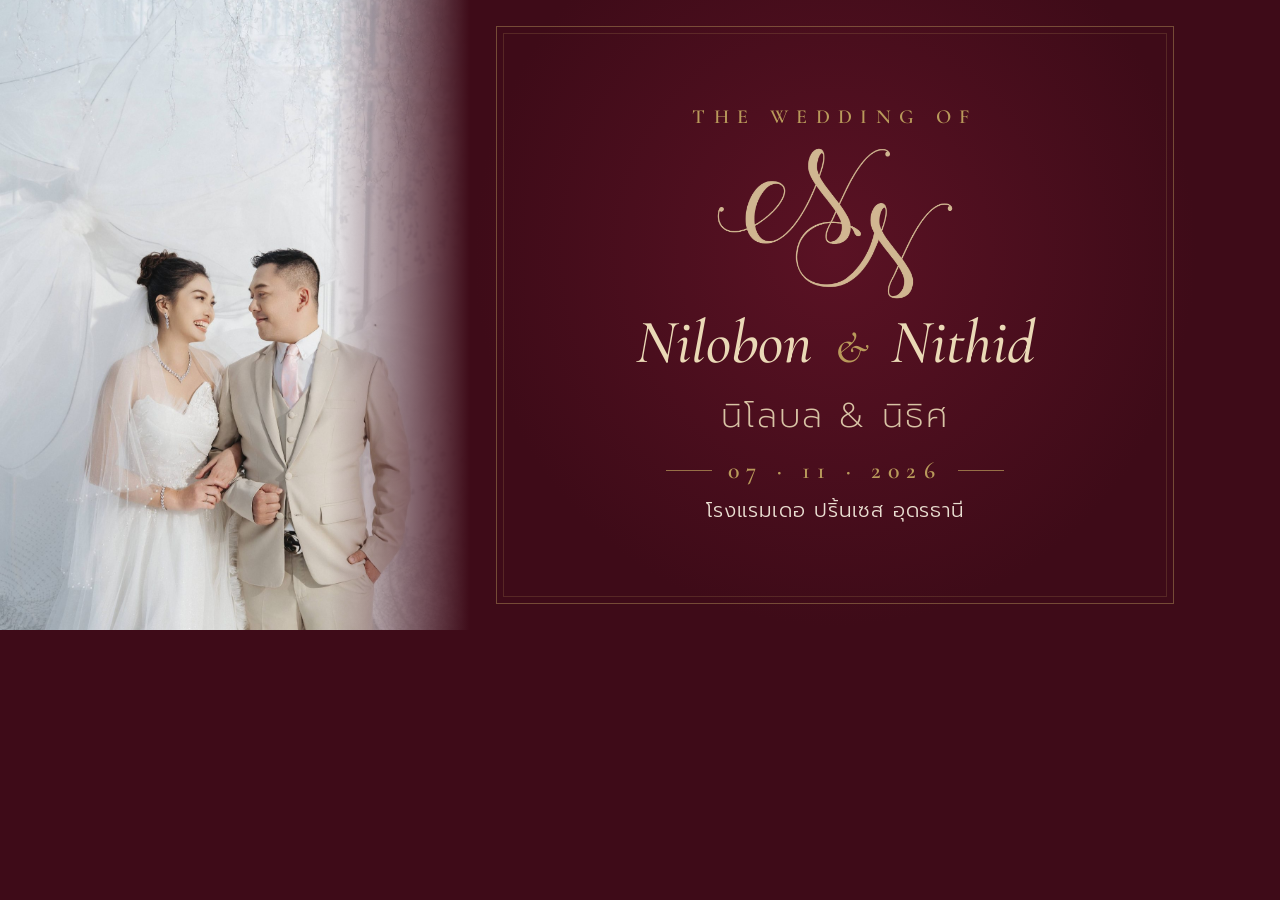
<file: design/og-template.html>
<!DOCTYPE html>
<!-- Source for the link-preview image. Render at 1200x630, then save as assets/images/og.jpg:
     Chrome --headless=new --window-size=1200,630 --screenshot=og.png design/og-template.html -->
<html lang="th">
<head>
<meta charset="utf-8">
<link href="https://fonts.googleapis.com/css2?family=Cormorant+Garamond:ital,wght@0,500;0,600;1,500&family=Prompt:wght@200;300&display=block" rel="stylesheet">
<style>
  html, body { margin: 0; width: 1200px; height: 630px; overflow: hidden; }
  body { display: flex; background: #3E0B18; font-family: 'Prompt', sans-serif; }
  .photo { width: 470px; height: 630px; position: relative; }
  .photo img { width: 100%; height: 100%; object-fit: cover; object-position: 50% 12%; display: block; }
  .photo::after { content: ''; position: absolute; inset: 0; background: linear-gradient(90deg, rgba(62,11,24,0) 70%, #3E0B18 100%); }
  .panel {
    flex: 1; position: relative; display: flex; flex-direction: column; align-items: center; justify-content: center; gap: 10px;
    background: radial-gradient(ellipse at 50% 40%, #5A1224 0%, #3E0B18 70%);
    color: #F6F1E8; text-align: center;
  }
  .panel::before { content: ''; position: absolute; inset: 26px; border: 1px solid rgba(185,154,91,.45); }
  .panel::after { content: ''; position: absolute; inset: 33px; border: 1px solid rgba(185,154,91,.2); }
  .eyebrow { font-family: 'Cormorant Garamond', serif; font-weight: 600; font-size: 20px; letter-spacing: .42em; color: #B99A5B; }
  .mono { width: 250px; margin: 2px 0 -4px; }
  .names { font-family: 'Cormorant Garamond', serif; font-style: italic; font-weight: 500; font-size: 62px; line-height: 1; color: #EAD9B6; }
  .names em { font-size: 44px; color: #B99A5B; padding: 0 8px; }
  .th { font-family: 'Prompt', sans-serif; font-weight: 200; font-size: 34px; line-height: 1.4; letter-spacing: .06em; color: #D8C3A5; margin-top: 8px; }
  .date { display: flex; align-items: center; gap: 16px; margin-top: 6px; font-family: 'Cormorant Garamond', serif; font-weight: 600; font-size: 24px; letter-spacing: .3em; color: #B99A5B; }
  .date::before, .date::after { content: ''; width: 46px; height: 1px; background: rgba(185,154,91,.7); }
  .venue { font-size: 20px; font-weight: 300; color: #EADFD2; letter-spacing: .04em; }
</style>
</head>
<body>
  <div class="photo"><img src="../assets/photos/104.jpg" alt=""></div>
  <div class="panel">
    <div class="eyebrow">THE WEDDING OF</div>
    <img class="mono" src="../assets/brand/monogram-gold.png" alt="">
    <div class="names">Nilobon <em>&amp;</em> Nithid</div>
    <div class="th">นิโลบล &amp; นิธิศ</div>
    <div class="date">07 · 11 · 2026</div>
    <div class="venue">โรงแรมเดอ ปริ้นเซส อุดรธานี</div>
  </div>
</body>
</html>
</file>
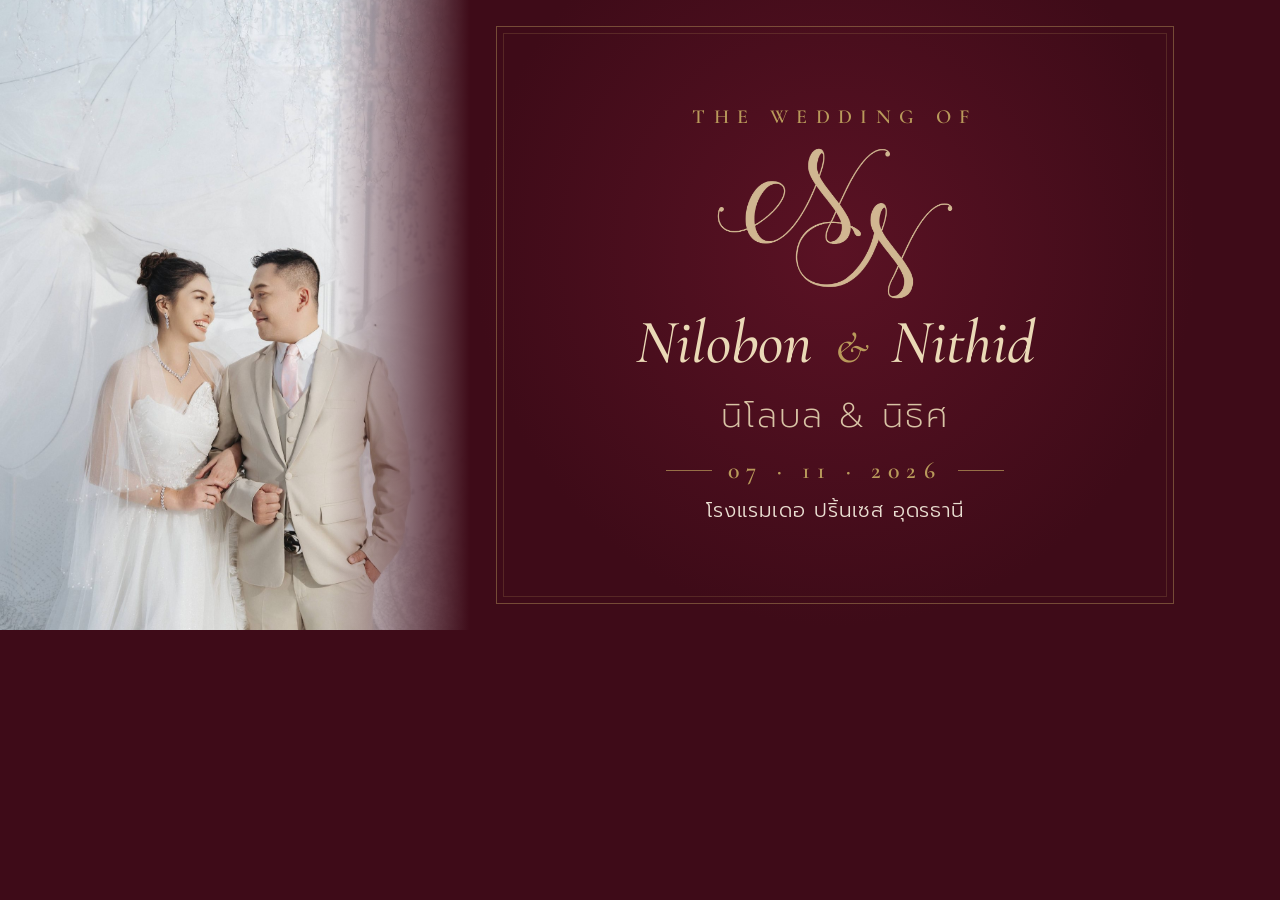
<file: tools/og-template.html>
<!DOCTYPE html>
<!-- Source for assets/og.jpg (link preview). Render at 1200x630:
     Chrome --headless=new --window-size=1200,630 --screenshot=og.png tools/og-template.html -->
<html lang="th">
<head>
<meta charset="utf-8">
<link href="https://fonts.googleapis.com/css2?family=Cormorant+Garamond:ital,wght@0,500;0,600;1,500&family=Prompt:wght@200;300&display=block" rel="stylesheet">
<style>
  html, body { margin: 0; width: 1200px; height: 630px; overflow: hidden; }
  body { display: flex; background: #3E0B18; font-family: 'Prompt', sans-serif; }
  .photo { width: 470px; height: 630px; position: relative; }
  .photo img { width: 100%; height: 100%; object-fit: cover; object-position: 50% 12%; display: block; }
  .photo::after { content: ''; position: absolute; inset: 0; background: linear-gradient(90deg, rgba(62,11,24,0) 70%, #3E0B18 100%); }
  .panel {
    flex: 1; position: relative; display: flex; flex-direction: column; align-items: center; justify-content: center; gap: 10px;
    background: radial-gradient(ellipse at 50% 40%, #5A1224 0%, #3E0B18 70%);
    color: #F6F1E8; text-align: center;
  }
  .panel::before { content: ''; position: absolute; inset: 26px; border: 1px solid rgba(185,154,91,.45); }
  .panel::after { content: ''; position: absolute; inset: 33px; border: 1px solid rgba(185,154,91,.2); }
  .eyebrow { font-family: 'Cormorant Garamond', serif; font-weight: 600; font-size: 20px; letter-spacing: .42em; color: #B99A5B; }
  .mono { width: 250px; margin: 2px 0 -4px; }
  .names { font-family: 'Cormorant Garamond', serif; font-style: italic; font-weight: 500; font-size: 62px; line-height: 1; color: #EAD9B6; }
  .names em { font-size: 44px; color: #B99A5B; padding: 0 8px; }
  .th { font-family: 'Prompt', sans-serif; font-weight: 200; font-size: 34px; line-height: 1.4; letter-spacing: .06em; color: #D8C3A5; margin-top: 8px; }
  .date { display: flex; align-items: center; gap: 16px; margin-top: 6px; font-family: 'Cormorant Garamond', serif; font-weight: 600; font-size: 24px; letter-spacing: .3em; color: #B99A5B; }
  .date::before, .date::after { content: ''; width: 46px; height: 1px; background: rgba(185,154,91,.7); }
  .venue { font-size: 20px; font-weight: 300; color: #EADFD2; letter-spacing: .04em; }
</style>
</head>
<body>
  <div class="photo"><img src="../assets/photos/104.jpg" alt=""></div>
  <div class="panel">
    <div class="eyebrow">THE WEDDING OF</div>
    <img class="mono" src="../assets/monogram-gold.png" alt="">
    <div class="names">Nilobon <em>&amp;</em> Nithid</div>
    <div class="th">นิโลบล &amp; นิธิศ</div>
    <div class="date">07 · 11 · 2026</div>
    <div class="venue">โรงแรมเดอ ปริ้นเซส อุดรธานี</div>
  </div>
</body>
</html>
</file>
<file: css/base.css>
/* ==========================================================================
   Base — design tokens, page frame, shared components
   ========================================================================== */

:root {
  --wine-deep: #3E0B18;
  --wine: #4A0E1E;
  --burgundy: #7B1E2B;
  --rose: #A0505E;
  --blush: #C79AA0;
  --gold: #B99A5B;
  --gold-line: #C9B58E;
  --sand: #D8C3A5;
  --sand-light: #EADFD2;
  --cream: #F6F1E8;
  --tile: #F6EEE6;
  --muted: #6B4A50;
  --muted-2: #8A6A70;
  --serif: 'Cormorant Garamond', serif;
  --paper: url("data:image/svg+xml,%3Csvg xmlns='http://www.w3.org/2000/svg' width='240' height='240'%3E%3Cfilter id='n'%3E%3CfeTurbulence type='fractalNoise' baseFrequency='.8' numOctaves='3' stitchTiles='stitch'/%3E%3CfeColorMatrix values='0 0 0 0 .42 0 0 0 0 .28 0 0 0 0 .2 0 0 0 .16 0'/%3E%3C/filter%3E%3Crect width='100%25' height='100%25' filter='url(%23n)'/%3E%3C/svg%3E");
}

/* ---------- Reset ---------- */
* { box-sizing: border-box; }
html, body { margin: 0; padding: 0; background: var(--wine-deep); }
body {
  font-family: 'Prompt', sans-serif;
  -webkit-font-smoothing: antialiased;
  color: var(--wine-deep);
}
body.is-locked { overflow: hidden; }
img { display: block; max-width: 100%; }
/* components set display:flex etc.; the hidden attribute must still hide them */
[hidden] { display: none !important; }
a { text-decoration: none; }

/* ---------- Page frame: phone-width card centred on wine ---------- */
.stage {
  min-height: 100vh;
  display: flex;
  justify-content: center;
  background: radial-gradient(ellipse at 50% 0%, #5A1224 0%, var(--wine-deep) 60%, #2E0812 100%);
}
.card {
  width: 100%;
  max-width: 430px;
  background-color: var(--cream);
  background-image: var(--paper);
  box-shadow: 0 0 80px rgba(0, 0, 0, .45);
  overflow: hidden;
}
.dark { background: var(--wine); color: var(--cream); }
.dark .title { color: var(--cream); }

/* ---------- Section headings ---------- */
.section-head { text-align: center; display: flex; flex-direction: column; align-items: center; gap: 6px; }
.eyebrow {
  font-family: var(--serif);
  font-size: 13px;
  letter-spacing: .32em;
  text-transform: uppercase;
  color: var(--gold);
}
.title { font-size: 22px; font-weight: 500; color: var(--wine); }
.rule { width: 44px; height: 1px; background: var(--gold); }

/* Gold flourish that draws itself (SVG symbol #ornament in index.html) */
.ornament {
  display: block; width: 150px; height: 18px; margin: 4px auto 0;
  color: var(--gold); fill: none; stroke: currentColor; stroke-width: 1; stroke-linecap: round;
  stroke-dasharray: 1; stroke-dashoffset: 1;
  transition: stroke-dashoffset 1.8s cubic-bezier(.45, 0, .2, 1) .2s;
}
.ornament--sm { width: 110px; }
.ornament.is-visible, .is-visible .ornament { stroke-dashoffset: 0; }

/* ---------- Buttons ---------- */
.btn {
  margin-top: 6px; display: inline-flex; align-items: center; justify-content: center;
  min-height: 46px; padding: 0 30px; font-size: 14px; letter-spacing: .08em;
  font-family: inherit; cursor: pointer; transition: background .2s, color .2s;
}
.btn--outline { border: 1px solid var(--gold); color: var(--cream); background: transparent; }
.btn--outline:hover { background: var(--gold); color: var(--wine-deep); }
.btn--solid { background: var(--burgundy); color: var(--cream); border: 0; }
.btn--solid:hover { background: var(--wine); }
.btn--ghost { border: 1px solid var(--gold-line); color: var(--burgundy); background: transparent; }
.btn--ghost:hover { background: var(--tile); }

.pill {
  margin-top: 10px; padding: 8px 18px;
  border: 1px solid var(--gold-line); border-radius: 999px;
  font-size: 13px; color: var(--burgundy); letter-spacing: .08em;
}

/* ---------- Fade-up on scroll (js/scroll.js adds .is-visible) ---------- */
.reveal { opacity: 0; transform: translateY(14px); transition: opacity .8s ease, transform .8s ease; }
.reveal.is-visible { opacity: 1; transform: none; }
.ornament.reveal { opacity: 1; transform: none; }

/* ---------- Shared keyframes ---------- */
@keyframes fadeIn { from { opacity: 0; } to { opacity: 1; } }
@keyframes riseIn { from { opacity: 0; transform: translateY(16px); } to { opacity: 1; transform: none; } }
@keyframes popIn { from { transform: scale(.6); opacity: 0; } to { transform: none; opacity: 1; } }

@media (prefers-reduced-motion: reduce) {
  .reveal { opacity: 1; transform: none; transition: none; }
  .ornament { stroke-dashoffset: 0; transition: none; }
}
</file>
<file: css/intro.css>
/* ==========================================================================
   Opening screen — photo slideshow, monogram, names, "open invitation"
   Behaviour: js/intro.js
   ========================================================================== */

.intro { display: none; }
.js .intro {
  position: fixed; inset: 0; z-index: 20;
  display: flex; align-items: center; justify-content: center;
  overflow: hidden; background: #1E050B;
  transition: opacity 1.1s ease, transform 1.4s cubic-bezier(.3, 0, .2, 1);
}
.intro.is-opening { opacity: 0; transform: scale(1.12); pointer-events: none; }

/* ---------- Background slideshow ---------- */
.intro__slides { position: absolute; inset: 0; }
.intro__slides img {
  position: absolute; inset: 0; width: 100%; height: 100%;
  object-fit: cover; object-position: 50% 25%;
  opacity: 0; transform: scale(1.08);
  transition: opacity 1.8s ease, transform 7s linear;
}
.intro__slides img.is-active { opacity: 1; transform: scale(1); }
.intro__shade {
  position: absolute; inset: 0;
  background:
    radial-gradient(ellipse at 50% 45%, rgba(62, 11, 24, .35) 0%, rgba(40, 6, 14, .78) 75%),
    linear-gradient(180deg, rgba(30, 5, 11, .55) 0%, rgba(30, 5, 11, .2) 40%, rgba(30, 5, 11, .85) 100%);
}
.intro__frame {
  position: absolute; inset: 16px; pointer-events: none;
  border: 1px solid rgba(233, 217, 184, .3);
  animation: frameIn 1.6s ease both;
}

/* ---------- Text block ---------- */
.intro__content {
  position: relative; z-index: 2;
  width: min(380px, 88vw);
  display: flex; flex-direction: column; align-items: center; gap: 14px;
  text-align: center; color: var(--cream);
}
.intro__guest {
  font-size: 14px; font-weight: 300; letter-spacing: .06em; color: #EADFD2;
  padding: 6px 18px;
  border-top: 1px solid rgba(227, 207, 170, .35); border-bottom: 1px solid rgba(227, 207, 170, .35);
  animation: fadeIn 1s ease .1s both;
}
.intro__guest b { font-weight: 400; color: #F6EBD6; }
.intro__eyebrow {
  font-family: var(--serif); font-size: 12px; letter-spacing: .42em;
  text-transform: uppercase; color: #E3CFAA;
  animation: fadeIn 1s ease .3s both;
}
.intro__mono {
  width: 62%;
  clip-path: inset(0 100% 0 0);
  animation: writeIn 2.4s cubic-bezier(.55, .1, .25, 1) .6s forwards,
             glow 3.2s ease-in-out 3.2s infinite;
}
.intro__names {
  font-family: var(--serif); font-weight: 400; font-size: 40px; line-height: 1.05;
  color: #F6EBD6; letter-spacing: .01em; white-space: nowrap;
}
.intro__names em { font-style: italic; font-size: 30px; color: var(--gold); padding: 0 8px; }
/* each letter is wrapped in .ch by js/intro.js */
.intro__names .ch { display: inline-block; opacity: 0; transform: translateY(12px); filter: blur(6px); animation: charIn .9s ease forwards; }
.intro__th { font-weight: 200; font-size: 16px; letter-spacing: .12em; color: #EADFD2; animation: riseIn 1s ease 3.4s both; }
.intro__date {
  display: flex; align-items: center; gap: 12px;
  font-weight: 200; font-size: 15px; letter-spacing: .5em; color: #E3CFAA;
  animation: riseIn 1s ease 3.6s both;
}
.intro__date::before, .intro__date::after { content: ''; width: 30px; height: 1px; background: rgba(227, 207, 170, .6); }

.intro__open {
  margin-top: 22px; min-height: 50px; padding: 0 34px;
  display: inline-flex; flex-direction: column; align-items: center; justify-content: center; gap: 2px;
  border: 1px solid rgba(233, 217, 184, .8); border-radius: 999px;
  background: rgba(246, 241, 232, .08);
  -webkit-backdrop-filter: blur(6px); backdrop-filter: blur(6px);
  color: var(--cream); font-family: inherit; font-size: 15px; font-weight: 300; letter-spacing: .08em; cursor: pointer;
  animation: riseIn 1s ease 3.9s both, pulse 2.4s ease-in-out 4.9s infinite;
  transition: background .25s, color .25s;
}
.intro__open small { font-family: var(--serif); font-size: 11px; letter-spacing: .32em; text-transform: uppercase; color: #E3CFAA; }
.intro__open:hover, .intro__open:focus-visible { background: var(--cream); color: var(--wine-deep); outline: none; }
.intro__open:hover small, .intro__open:focus-visible small { color: var(--burgundy); }

/* ---------- Gold sparkles (spawned by js/intro.js) ---------- */
.sparkle {
  position: absolute; z-index: 1; width: 3px; height: 3px; border-radius: 50%;
  background: #F1E4C6; box-shadow: 0 0 8px 2px rgba(241, 228, 198, .55);
  opacity: 0; animation: twinkle var(--dur, 4s) ease-in-out var(--delay, 0s) infinite;
}

@keyframes frameIn { from { opacity: 0; transform: scale(.97); } to { opacity: 1; transform: none; } }
@keyframes charIn { to { opacity: 1; transform: none; filter: blur(0); } }
@keyframes writeIn { to { clip-path: inset(0 0 0 0); } }
@keyframes glow {
  0%, 100% { filter: drop-shadow(0 0 0 rgba(233, 217, 184, 0)); }
  50% { filter: drop-shadow(0 0 12px rgba(233, 217, 184, .5)); }
}
@keyframes pulse {
  0%, 100% { box-shadow: 0 0 0 0 rgba(233, 217, 184, .4); }
  50% { box-shadow: 0 0 0 10px rgba(233, 217, 184, 0); }
}
@keyframes twinkle {
  0%, 100% { opacity: 0; transform: translateY(0) scale(.6); }
  50% { opacity: 1; transform: translateY(-18px) scale(1); }
}

@media (max-width: 360px) {
  .intro__names { font-size: 34px; }
}

@media (prefers-reduced-motion: reduce) {
  .intro__mono { clip-path: none; animation: none; }
  .intro__names .ch { opacity: 1; transform: none; filter: none; animation: none; }
  .intro__guest, .intro__eyebrow, .intro__th, .intro__date, .intro__open, .intro__frame { animation: none; }
  .intro, .intro__slides img { transition-duration: .01s; }
  .sparkle { display: none; }
}
</file>
<file: css/hero.css>
/* ==========================================================================
   Hero — cover photo, date sheet, scratch cards, flip countdown
   Behaviour: js/scratch.js, js/countdown.js
   ========================================================================== */

/* ---------- Cover: full-screen photo with names over it ---------- */
.cover {
  position: relative; overflow: hidden; background: var(--wine-deep);
  height: 92vh; height: 92svh; min-height: 560px; max-height: 820px;
}
.cover__photo {
  position: absolute; inset: 0; width: 100%; height: 100%;
  object-fit: cover; object-position: 50% 18%;
}
.cover__fade {
  position: absolute; inset: 0;
  background: linear-gradient(180deg,
    rgba(30, 5, 11, .45) 0%, rgba(30, 5, 11, 0) 20%,
    rgba(30, 5, 11, 0) 46%, rgba(46, 8, 18, .55) 64%,
    rgba(46, 8, 18, .9) 82%, var(--wine-deep) 100%);
}
.cover__label {
  position: absolute; top: 28px; left: 0; right: 0;
  display: flex; align-items: center; justify-content: center; gap: 12px;
  font-family: var(--serif); font-size: 12px; letter-spacing: .4em;
  text-transform: uppercase; color: #F6EBD6; font-weight: 600;
  text-shadow: 0 1px 12px rgba(30, 5, 11, .35);
}
.cover__label::before, .cover__label::after { content: ''; width: 26px; height: 1px; background: rgba(246, 235, 214, .7); }
.cover__names {
  position: absolute; left: 0; right: 0; bottom: 64px;
  display: flex; flex-direction: column; align-items: center; gap: 8px;
}
.cover__logo { width: 84%; }
.cover__logo img { width: 100%; height: auto; }
.cover__sub { font-weight: 200; font-size: 13px; letter-spacing: .5em; color: #E3CFAA; padding-left: .5em; }

/* Entrance after the intro opens (js/intro.js adds .is-entered) */
.card.is-entered .cover__photo { animation: kenBurns 9s ease-out both; }
.card.is-entered .cover__label { animation: riseIn 1.2s ease .3s both; }
.card.is-entered .cover__names { animation: riseIn 1.4s ease .6s both; }

/* ---------- Cream sheet that slides over the cover ---------- */
.sheet {
  position: relative; z-index: 1; margin-top: -30px;
  border-radius: 30px 30px 0 0;
  background: inherit;
  box-shadow: 0 -12px 30px -18px rgba(30, 5, 11, .5);
}

/* ---------- Date block ---------- */
.date { padding: 40px 28px 44px; text-align: center; display: flex; flex-direction: column; align-items: center; gap: 8px; }
.date__day { font-family: var(--serif); font-size: 15px; letter-spacing: .28em; color: var(--gold); text-transform: uppercase; }
.date__th { font-size: 15px; color: var(--muted); }
.date__venue { margin-top: 8px; font-family: var(--serif); font-size: 17px; letter-spacing: .06em; color: var(--burgundy); }

/* ---------- Scratch-to-reveal cards ---------- */
.scratch-wrap { display: flex; flex-direction: column; align-items: center; gap: 12px; }
.scratch-hint { font-size: 12px; font-weight: 300; letter-spacing: .12em; color: var(--muted-2); }
.scratch-hint b { font-weight: 400; color: var(--burgundy); }
.scratch-row { display: flex; gap: 10px; }
.scratch {
  position: relative; width: 92px; height: 104px; border-radius: 50% 50% 14px 14px / 40% 40% 14px 14px;
  background: #fff; border: 1px solid var(--sand);
  display: flex; flex-direction: column; align-items: center; justify-content: center; gap: 4px;
  overflow: hidden; box-shadow: 0 10px 22px -16px rgba(74, 14, 30, .5);
}
.scratch__value { font-family: var(--serif); font-size: 40px; font-weight: 500; line-height: 1; color: var(--wine); }
.scratch__value--sm { font-size: 26px; letter-spacing: .12em; }
.scratch__label { font-size: 10px; font-weight: 300; letter-spacing: .2em; color: var(--gold); text-transform: uppercase; }
.scratch canvas {
  position: absolute; inset: 0; width: 100%; height: 100%;
  touch-action: none; cursor: grab; transition: opacity .6s ease;
}
.scratch.is-revealed canvas { opacity: 0; pointer-events: none; }
.scratch.is-revealed .scratch__value { animation: popIn .6s cubic-bezier(.3, 1.6, .5, 1) both; }
.scratch-skip {
  min-height: 44px; padding: 0 16px; border: 0; background: none;
  font-family: inherit; font-size: 12px; color: var(--muted-2);
  text-decoration: underline; text-underline-offset: 3px; cursor: pointer;
}

/* ---------- Flip countdown ---------- */
.countdown { margin-top: 14px; display: flex; gap: 10px; }
.countdown__unit { display: flex; flex-direction: column; align-items: center; gap: 8px; }
.countdown__label { font-size: 11px; font-weight: 300; color: var(--muted-2); }
.countdown__label i {
  display: block; font-style: normal; font-family: var(--serif); font-size: 10px;
  letter-spacing: .16em; text-transform: uppercase; color: var(--gold);
}
/* split-flap card: markup is built by js/countdown.js */
.flip {
  position: relative; width: 64px; height: 60px; perspective: 300px;
  border-radius: 10px; box-shadow: 0 12px 20px -14px rgba(74, 14, 30, .7);
  font-size: 30px; font-weight: 200; color: #F6EBD6; font-variant-numeric: tabular-nums;
}
.flip__half, .flip__flap {
  position: absolute; left: 0; right: 0; height: 50%; overflow: hidden;
  background: var(--wine); -webkit-backface-visibility: hidden; backface-visibility: hidden;
}
.flip__half span, .flip__flap span { display: block; height: 60px; line-height: 60px; text-align: center; }
.flip__half--top, .flip__flap--top { top: 0; border-radius: 10px 10px 0 0; transform-origin: 50% 100%; }
.flip__half--bottom, .flip__flap--bottom { bottom: 0; border-radius: 0 0 10px 10px; transform-origin: 50% 0; background: #561426; }
.flip__half--bottom span, .flip__flap--bottom span { transform: translateY(-50%); }
.flip::after { content: ''; position: absolute; left: 0; right: 0; top: 50%; height: 1px; background: rgba(30, 5, 11, .6); z-index: 3; }
.flip__flap { z-index: 2; visibility: hidden; }
.flip.is-flipping .flip__flap { visibility: visible; }
.flip.is-flipping .flip__flap--top { animation: flapTop .32s ease-in forwards; }
.flip.is-flipping .flip__flap--bottom { transform: rotateX(90deg); animation: flapBottom .32s ease-out .32s forwards; }

@keyframes kenBurns { from { transform: scale(1.12); } to { transform: scale(1); } }
@keyframes flapTop { to { transform: rotateX(-90deg); } }
@keyframes flapBottom { to { transform: rotateX(0deg); } }

@media (max-width: 360px) {
  .scratch { width: 82px; height: 96px; }
  .flip { width: 58px; }
}

@media (prefers-reduced-motion: reduce) {
  .card.is-entered .cover__photo, .card.is-entered .cover__label, .card.is-entered .cover__names { animation: none; }
  .flip.is-flipping .flip__flap { animation: none; visibility: hidden; }
}
</file>
<file: css/sections.css>
/* ==========================================================================
   Content sections — invitation, schedule, couple, dress code,
   photo breaks, venue, wishes, footer
   ========================================================================== */

/* ---------- Invitation ---------- */
.invite { padding: 52px 30px 56px; text-align: center; display: flex; flex-direction: column; align-items: center; gap: 22px; }
.invite__mono { width: 96px; opacity: .95; }
.invite__guest { font-size: 14px; font-weight: 300; color: var(--sand); letter-spacing: .04em; }
.invite__guest b { font-weight: 400; color: #F6EBD6; }
.parents { display: grid; grid-template-columns: 1fr auto 1fr; gap: 14px; align-items: start; width: 100%; font-size: 14px; line-height: 1.75; }
.parents__col { display: flex; flex-direction: column; gap: 2px; }
.parents__col--left { text-align: right; }
.parents__col--right { text-align: left; }
.parents__en { font-family: var(--serif); font-size: 13px; color: var(--sand); line-height: 1.4; margin-top: 4px; }
.amp { font-family: var(--serif); font-style: italic; font-size: 22px; color: var(--gold); padding-top: 14px; }
.invite__text { font-size: 15px; line-height: 1.9; color: var(--sand-light); }
.couple-name { display: flex; flex-direction: column; align-items: center; gap: 6px; }
.couple-name__th {
  font-weight: 200; font-size: clamp(21px, 6.2vw, 26px); line-height: 1.5;
  letter-spacing: .04em; white-space: nowrap;
}
.couple-name__en { font-family: var(--serif); font-size: 16px; letter-spacing: .14em; color: var(--sand); }
.and { font-family: var(--serif); font-style: italic; font-size: 30px; color: var(--gold); line-height: 1; }
.invite__venue { font-size: 14px; line-height: 1.8; color: var(--sand-light); }

/* ---------- Schedule ---------- */
.schedule { padding: 56px 24px 32px; display: flex; flex-direction: column; gap: 28px; }
.schedule .title { font-size: 24px; }
.group { display: flex; flex-direction: column; gap: 10px; }
.group__head { display: flex; align-items: baseline; justify-content: space-between; padding: 0 4px 4px; }
.group__th { font-size: 15px; font-weight: 500; color: var(--wine); }
.group__en { font-size: 12px; font-weight: 300; letter-spacing: .14em; text-transform: uppercase; color: var(--gold); }

/* morning ceremony: gold vertical timeline */
.timeline { position: relative; display: flex; flex-direction: column; gap: 6px; padding: 4px 0; }
.timeline::before {
  content: ''; position: absolute; left: 86px; top: 14px; bottom: 14px; width: 1px;
  background: linear-gradient(180deg, transparent, var(--gold-line) 12%, var(--gold-line) 88%, transparent);
}
.tl-item { position: relative; display: grid; grid-template-columns: 70px 1fr; gap: 32px; align-items: center; padding: 14px 4px; }
.tl-item::before {
  content: ''; position: absolute; left: 82px; top: 50%; width: 9px; height: 9px; margin-top: -4.5px;
  border-radius: 50%; background: var(--cream); border: 1px solid var(--gold);
  box-shadow: 0 0 0 4px var(--cream);
}
.tl-item.is-visible::before { background: var(--gold); transition: background .6s ease .3s; }
.tl-time { text-align: right; font-size: 26px; font-weight: 200; line-height: 1; color: var(--burgundy); font-variant-numeric: tabular-nums; }
.tl-time small { display: block; margin-top: 4px; font-size: 10px; font-weight: 300; letter-spacing: .2em; color: #A07A7F; }
.tl-body { display: flex; flex-direction: column; gap: 3px; }
.tl-th { font-size: 15px; font-weight: 400; line-height: 1.4; color: var(--wine-deep); }
.tl-en { font-size: 12px; font-weight: 300; color: var(--muted-2); letter-spacing: .02em; }

/* evening reception card */
.reception {
  border-radius: 20px; padding: 26px 22px;
  display: flex; flex-direction: column; align-items: center; gap: 10px; text-align: center;
  box-shadow: 0 16px 32px -18px rgba(74, 14, 30, .6);
}
.reception__time { font-size: 44px; font-weight: 300; line-height: 1; letter-spacing: .04em; }
.reception__time span { font-size: 14px; color: var(--sand); letter-spacing: .1em; }
.reception__th { font-size: 16px; font-weight: 500; }
.reception__en { font-size: 12px; font-weight: 300; color: var(--sand); letter-spacing: .06em; }

/* ---------- Bride & groom ---------- */
.couple { padding: 40px 30px 12px; display: flex; flex-direction: column; gap: 28px; }
.couple__grid { display: grid; grid-template-columns: 1fr 1fr; gap: 14px; }
.person { display: flex; flex-direction: column; gap: 12px; }
.person--offset { padding-top: 36px; }
.person img { width: 100%; aspect-ratio: 3 / 4; object-fit: cover; border-radius: 120px 120px 16px 16px; }
.person__info { display: flex; flex-direction: column; gap: 3px; text-align: center; }
.person__role { font-family: var(--serif); font-size: 12px; letter-spacing: .28em; text-transform: uppercase; color: var(--gold); }
.person__name { font-size: 17px; font-weight: 300; color: var(--wine); line-height: 1.5; letter-spacing: .02em; }
.person__nick { font-size: 13px; color: var(--burgundy); }
.person__parents { font-size: 12px; color: var(--muted-2); line-height: 1.5; }

/* ---------- Dress code ---------- */
.dress { padding: 48px 30px 52px; text-align: center; display: flex; flex-direction: column; align-items: center; gap: 18px; }
.swatches { display: flex; gap: 14px; flex-wrap: wrap; justify-content: center; }
.swatches span { width: 40px; height: 40px; border-radius: 50%; }
.dress p { margin: 0; font-size: 14px; line-height: 1.8; color: var(--muted); }

/* ---------- Full-width photo breaks (parallax: js/scroll.js) ---------- */
.photo-break { position: relative; margin: 0; height: min(78vw, 340px); overflow: hidden; background: var(--wine); }
.photo-break img {
  position: absolute; left: 0; top: -12%; width: 100%; height: 124%;
  object-fit: cover; will-change: transform;
  transform: translate3d(0, var(--parallax, 0px), 0);
}
.photo-break::after {
  content: ''; position: absolute; inset: 0;
  background: linear-gradient(180deg, rgba(30, 5, 11, .05) 30%, rgba(30, 5, 11, .6) 100%);
}
.photo-break figcaption {
  position: absolute; left: 0; right: 0; bottom: 22px; z-index: 1; text-align: center;
  color: #F6EBD6; display: flex; flex-direction: column; gap: 4px;
}
.photo-break figcaption b { font-family: var(--serif); font-style: italic; font-weight: 400; font-size: 26px; }
.photo-break figcaption span { font-size: 12px; font-weight: 300; letter-spacing: .18em; color: #EADFD2; }

/* ---------- Venue & wishes ---------- */
.venue, .wishes { padding: 52px 30px; text-align: center; display: flex; flex-direction: column; align-items: center; gap: 16px; }
.venue__en { font-family: var(--serif); font-size: 17px; letter-spacing: .06em; color: var(--sand); }
.qr { padding: 12px; background: var(--cream); }
.qr--light { background: #fff; border: 1px solid var(--sand); }
.qr img { width: 150px; height: 150px; object-fit: cover; }
.hint { font-size: 13px; color: var(--sand); }
.wishes p { margin: 0; font-size: 14px; line-height: 1.8; color: var(--muted); }

/* ---------- Footer (extra bottom space for the dock) ---------- */
.footer { padding: 20px 30px 110px; text-align: center; display: flex; flex-direction: column; align-items: center; gap: 14px; }
.footer img { width: 150px; }
.footer__quote { font-family: var(--serif); font-style: italic; font-size: 18px; color: var(--burgundy); }
.footer__meta { font-size: 13px; color: var(--muted-2); letter-spacing: .04em; }

@media (max-width: 380px) {
  .couple-name__en { font-size: 14px; letter-spacing: .08em; }
  .invite, .venue, .wishes, .dress, .couple { padding-left: 20px; padding-right: 20px; }
  .parents { gap: 8px; font-size: 13px; }
  .group__en { letter-spacing: .08em; }
}

@media (prefers-reduced-motion: reduce) {
  .photo-break img { transform: none; }
}
</file>
<file: css/effects.css>
/* ==========================================================================
   Floating UI & decorative effects — dock, toast, progress bar,
   petals, tap hearts, gold shimmer
   Behaviour: js/dock.js, js/effects.js, js/scroll.js, js/intro.js
   ========================================================================== */

/* ---------- Bottom dock ---------- */
.dock {
  position: fixed; z-index: 8; left: 50%; bottom: max(12px, env(safe-area-inset-bottom));
  width: min(398px, calc(100% - 24px));
  display: grid; grid-template-columns: repeat(5, 1fr);
  padding: 6px; border-radius: 22px;
  background: rgba(62, 11, 24, .78); border: 1px solid rgba(233, 217, 184, .22);
  -webkit-backdrop-filter: blur(14px) saturate(1.2); backdrop-filter: blur(14px) saturate(1.2);
  box-shadow: 0 14px 34px -14px rgba(20, 3, 8, .7);
  transform: translate(-50%, 140%); transition: transform .5s cubic-bezier(.3, .9, .3, 1);
}
.dock.is-shown { transform: translate(-50%, 0); }
.dock__btn {
  min-height: 50px; display: flex; flex-direction: column; align-items: center; justify-content: center; gap: 3px;
  border: 0; border-radius: 16px; background: none; color: rgba(246, 235, 214, .7);
  font-family: inherit; font-size: 10px; font-weight: 300; letter-spacing: .04em; cursor: pointer;
  transition: background .25s, color .25s;
}
.dock__btn svg { width: 20px; height: 20px; fill: none; stroke: currentColor; stroke-width: 1.4; stroke-linecap: round; stroke-linejoin: round; }
.dock__btn.is-active { color: var(--wine-deep); background: #E9D9B8; }
.dock__btn:focus-visible { outline: 1px solid #E9D9B8; outline-offset: 2px; }

/* ---------- Toast ---------- */
.toast {
  position: fixed; z-index: 30; left: 50%; bottom: 96px; transform: translate(-50%, 20px);
  padding: 10px 18px; border-radius: 999px; background: rgba(30, 5, 11, .9); color: var(--cream);
  font-size: 13px; opacity: 0; pointer-events: none; transition: opacity .3s, transform .3s;
}
.toast.is-shown { opacity: 1; transform: translate(-50%, 0); }

/* ---------- Scroll progress ---------- */
.progress {
  position: fixed; z-index: 9; top: 0; left: 0; right: 0; height: 2px;
  background: linear-gradient(90deg, #B99A5B, #EAD9B6, #B99A5B);
  transform-origin: 0 50%; transform: scaleX(0);
}

/* ---------- Falling petals ---------- */
.petals { position: fixed; inset: 0; z-index: 5; pointer-events: none; overflow: hidden; }
.petal {
  position: absolute; top: -30px;
  width: var(--size, 12px); height: calc(var(--size, 12px) * .8);
  border-radius: 150% 0 150% 0;
  background: linear-gradient(135deg, #C79AA0, #A0505E);
  opacity: .7;
  animation: fall var(--dur, 12s) linear var(--delay, 0s) infinite;
}
.petal--gold { background: linear-gradient(135deg, #EADBB8, #B99A5B); opacity: .55; }

/* ---------- Tap hearts ---------- */
.heart {
  position: fixed; z-index: 25; pointer-events: none; line-height: 1;
  font-size: var(--size, 16px); color: var(--color, #A0505E);
  animation: heartUp var(--dur, 1.2s) ease-out forwards;
}

/* ---------- Gold shimmer, masked to the logo strokes ---------- */
.shimmer { position: relative; display: inline-block; line-height: 0; }
.shimmer::after {
  content: ''; position: absolute; inset: 0; pointer-events: none;
  background: linear-gradient(105deg, transparent 35%, rgba(255, 248, 230, .95) 50%, transparent 65%) no-repeat;
  background-size: 250% 100%; background-position: 130% 0;
  -webkit-mask: var(--mask) center / contain no-repeat; mask: var(--mask) center / contain no-repeat;
  animation: shine 5s ease-in-out 1.5s infinite;
}

@keyframes fall {
  0% { transform: translate3d(0, 0, 0) rotate(0deg); }
  100% { transform: translate3d(var(--drift, 60px), 110vh, 0) rotate(var(--spin, 540deg)); }
}
@keyframes heartUp {
  0% { transform: translate(-50%, -50%) scale(.4); opacity: 0; }
  15% { opacity: 1; }
  100% { transform: translate(calc(-50% + var(--dx, 0px)), calc(-50% - var(--dy, 90px))) scale(1.1) rotate(var(--rot, 0deg)); opacity: 0; }
}
@keyframes shine { 0%, 55% { background-position: 130% 0; } 100% { background-position: -30% 0; } }

@media (prefers-reduced-motion: reduce) {
  .dock { transition: none; }
  .petals, .heart { display: none; }
  .shimmer::after { animation: none; display: none; }
}
</file>
<file: css/gallery.css>
/* ==========================================================================
   Pre-wedding album (masonry) and lightbox
   Behaviour: js/gallery.js
   ========================================================================== */

.gallery { padding: 8px 0 48px; display: flex; flex-direction: column; gap: 22px; }

/* ---------- Masonry album ---------- */
.album { columns: 2; column-gap: 10px; padding: 0 16px; }
.album__item {
  display: block; width: 100%; margin: 0 0 10px; padding: 0; border: 0;
  background: var(--sand-light); border-radius: 12px; overflow: hidden;
  break-inside: avoid; cursor: zoom-in;
}
.album__item img { width: 100%; height: auto; transition: transform .6s ease; }
.album__item:hover img { transform: scale(1.04); }
.album__item.is-extra { display: none; }
.album.is-expanded .album__item.is-extra { display: block; animation: riseIn .7s ease both; }
.gallery__more { align-self: center; }

/* ---------- Lightbox ---------- */
.lightbox {
  position: fixed; inset: 0; z-index: 10; display: none;
  flex-direction: column; gap: 14px; align-items: center; justify-content: center;
  background: rgba(30, 5, 12, .92); padding: 16px; cursor: zoom-out;
}
.lightbox.is-open { display: flex; }
.lightbox img {
  max-height: 84vh; max-width: 100%; border-radius: 12px; object-fit: contain;
  cursor: default; touch-action: pan-y; transition: opacity .25s ease;
}
.lightbox img.is-switching { opacity: 0; }
.lightbox__close {
  position: absolute; top: 12px; right: 12px; width: 44px; height: 44px;
  border: 0; background: none; color: var(--cream); font-size: 28px; cursor: pointer;
}
.lightbox__nav {
  position: absolute; top: 50%; transform: translateY(-50%);
  width: 46px; height: 46px; border-radius: 50%;
  border: 1px solid rgba(233, 217, 184, .45); background: rgba(62, 11, 24, .55);
  color: var(--cream); font-size: 22px; line-height: 1; cursor: pointer;
}
.lightbox__nav--prev { left: 10px; }
.lightbox__nav--next { right: 10px; }
.lightbox__count { font-family: var(--serif); font-size: 14px; letter-spacing: .3em; color: var(--sand); }

@media (prefers-reduced-motion: reduce) {
  .lightbox img, .album__item img { transition: none; }
}
</file>
